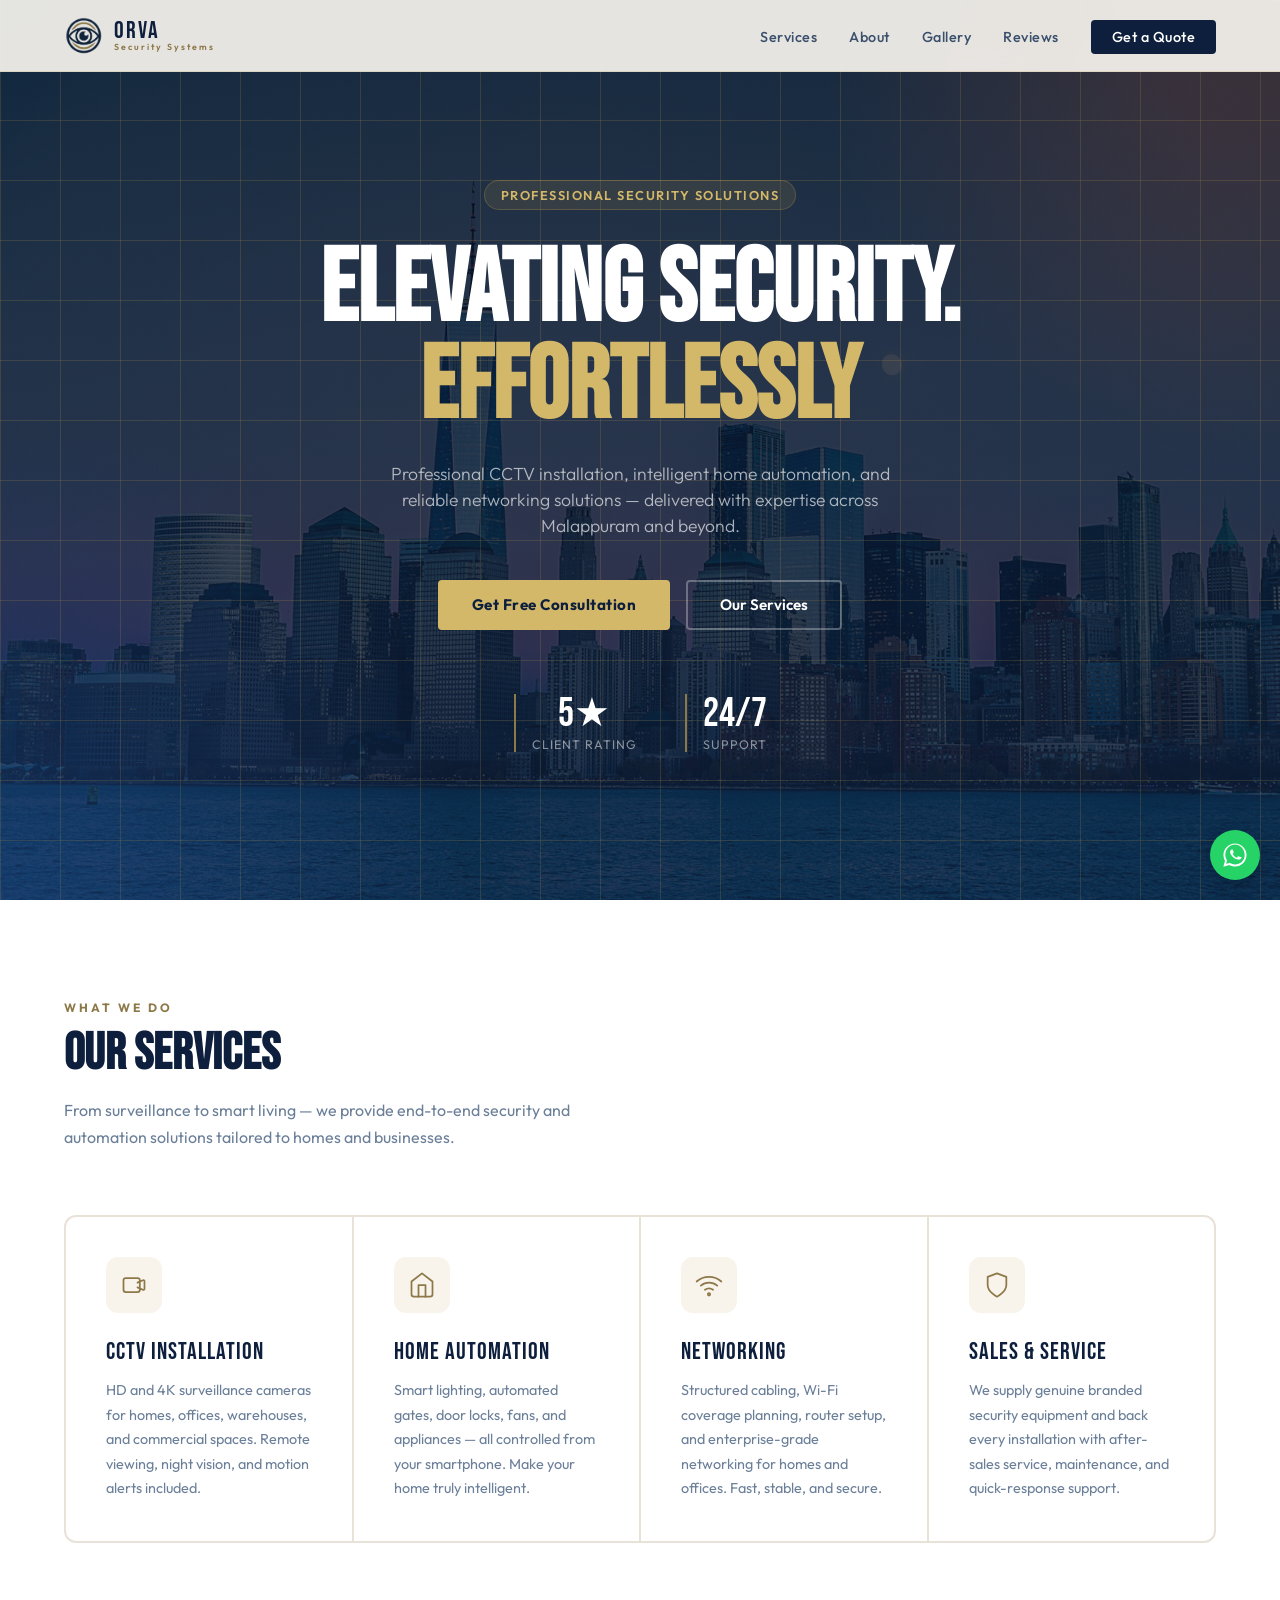
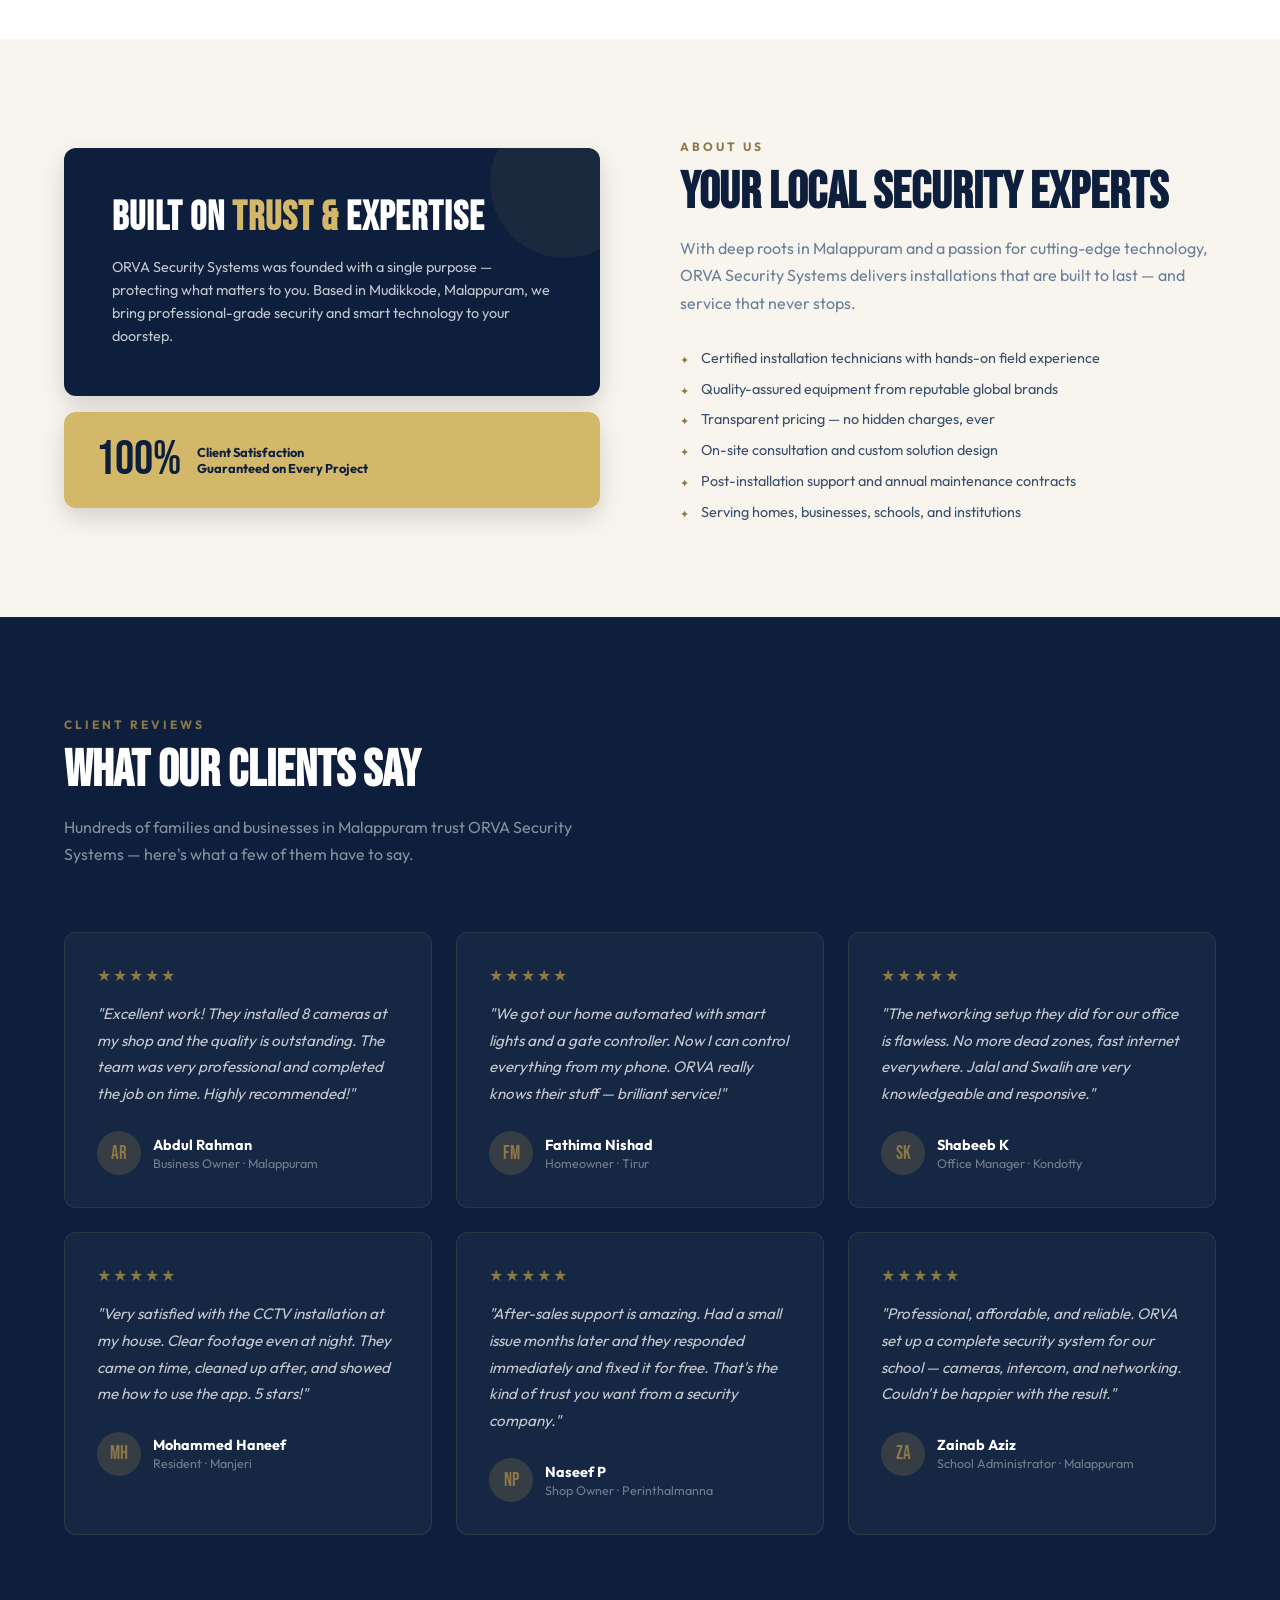
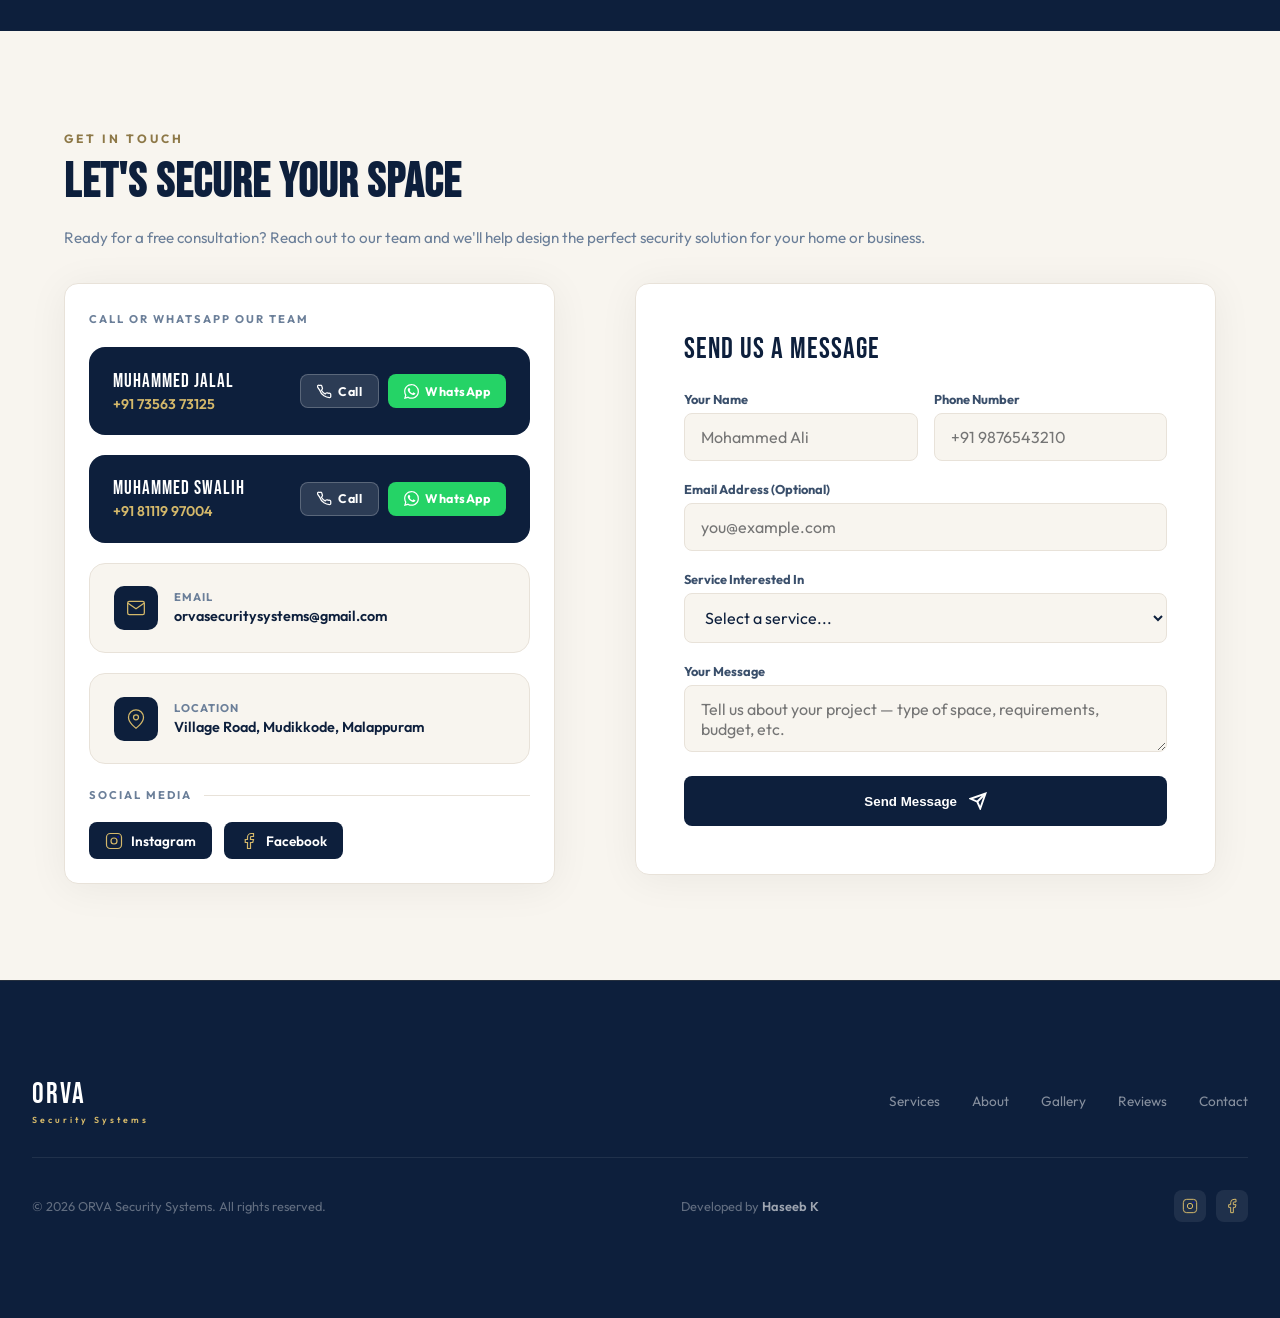
<file: index.html>
<!DOCTYPE html>
<html lang="en">
<head>
  <meta charset="UTF-8" />
  <meta name="viewport" content="width=device-width, initial-scale=1.0" />
  <title>ORVA Security Systems</title>
  <link rel="preconnect" href="https://fonts.googleapis.com" />
  <link rel="preconnect" href="https://fonts.gstatic.com" crossorigin />
  <link href="https://fonts.googleapis.com/css2?family=Bebas+Neue&family=Outfit:wght@300;400;500;600;700&display=swap" rel="stylesheet" />
  
  <meta name="author" content="Haseeb K">
  <link rel="icon" type="image/svg+xml" href="favicon.ico" />
  <link rel="stylesheet" href="style.css"/>
</head>
<body>
  <!-- ----- WHATSAPP FLOATING ICON ----- -->
  <a href="https://wa.me/918111997004" 
     class="whatsapp-float reveal reveal-right" 
     target="_blank">
  
    <!-- Text -->
    <span class="whatsapp-text">Chat on WhatsApp</span>
  
    <!-- Icon -->
    <span class="whatsapp-icon">
      <!-- WhatsApp SVG -->
      <svg viewBox="0 0 32 32" width="24" height="24">
        <path fill="white"
          d="M16 .5C7.5.5.6 7.4.6 15.9c0 2.8.7 5.5 2.1 7.9L.5 31.5l7.9-2.1c2.3 1.3 4.9 2 7.6 2 8.5 0 15.4-6.9 15.4-15.4S24.5.5 16 .5zm0 28.2c-2.4 0-4.7-.7-6.7-1.9l-.5-.3-4.7 1.3 1.3-4.6-.3-.5c-1.3-2.1-2-4.5-2-6.9C3.1 8.3 9.3 2.1 16 2.1S28.9 8.3 28.9 16 22.7 28.7 16 28.7zm7.4-9.9c-.4-.2-2.3-1.1-2.6-1.2-.3-.1-.6-.2-.8.2-.2.4-.9 1.2-1.1 1.5-.2.3-.4.3-.8.1-.4-.2-1.6-.6-3-1.9-1.1-1-1.9-2.3-2.1-2.7-.2-.4 0-.6.2-.8.2-.2.4-.4.6-.6.2-.2.3-.4.4-.6.1-.2.1-.5 0-.7-.1-.2-.8-2-1.1-2.7-.3-.7-.6-.6-.8-.6h-.7c-.2 0-.6.1-.9.5-.3.4-1.2 1.2-1.2 3 0 1.8 1.3 3.5 1.5 3.7.2.2 2.6 4 6.3 5.4.9.3 1.6.5 2.2.6.9.1 1.7.1 2.3.1.7-.1 2.3-.9 2.6-1.7.3-.8.3-1.5.2-1.7-.1-.2-.4-.3-.8-.5z"/>
      </svg>
    </span>
  
  </a>


  <!-- NAV -->
  <nav>
    <a href="#" class="nav-logo">
      <!-- ORVA Eye SVG -->
      <img src="logo.png" alt="Logo" />
      <div class="nav-brand">ORVA<span>Security Systems</span></div>
    </a>
    <ul class="nav-links">
      <li><a href="#services">Services</a></li>
      <li><a href="#about">About</a></li>
      <li><a href="#gallery">Gallery</a></li>
      <li><a href="#testimonials">Reviews</a></li>
      <li><a href="#contact" class="nav-cta">Get a Quote</a></li>
    </ul>
    <div class="hamburger" onclick="toggleMenu(this)">
      <span></span><span></span><span></span>
    </div>
  </nav>

  <!-- HERO -->
  <section class="hero">
    <div class="hero-grid-bg"></div>
    <div class="hero-content">
      <div class="hero-badge">Professional Security Solutions</div>
      <h1 class="hero-title">
        Elevating Security.<br><em>Effortlessly</em>
      </h1>
      <p class="hero-sub">
        Professional CCTV installation, intelligent home automation, and reliable networking solutions — delivered with expertise across Malappuram and beyond.
      </p>
      <div class="hero-btns">
        <a href="#contact" class="btn-primary">Get Free Consultation</a>
        <a href="#services" class="btn-outline">Our Services</a>
      </div>
      <div class="hero-stats">
        <div class="stat">
          <div class="stat-num">5★</div>
          <div class="stat-label">Client Rating</div>
        </div>
        <div class="stat">
          <div class="stat-num">24/7</div>
          <div class="stat-label">Support</div>
        </div>
      </div>
    </div>
  </section>

  <!-- SERVICES -->
  <section id="services">
    <div class="section-header">
      <div class="section-tag">What We Do</div>
      <h2 class="section-title">Our Services</h2>
      <p class="section-desc">From surveillance to smart living — we provide end-to-end security and automation solutions tailored to homes and businesses.</p>
    </div>
    <div class="services-grid">
      <div class="service-card reveal reveal-up">
        <div class="service-icon">
          <svg viewBox="0 0 24 24"><path d="M15 10l4.553-2.069A1 1 0 0121 8.845v6.31a1 1 0 01-1.447.894L15 14M3 8a2 2 0 012-2h10a2 2 0 012 2v8a2 2 0 01-2 2H5a2 2 0 01-2-2V8z"/></svg>
        </div>
        <div class="service-title">CCTV Installation</div>
        <p class="service-text">HD and 4K surveillance cameras for homes, offices, warehouses, and commercial spaces. Remote viewing, night vision, and motion alerts included.</p>
      </div>
      <div class="service-card reveal reveal-up">
        <div class="service-icon">
          <svg viewBox="0 0 24 24"><path d="M3 9l9-7 9 7v11a2 2 0 01-2 2H5a2 2 0 01-2-2z"/><polyline points="9 22 9 12 15 12 15 22"/></svg>
        </div>
        <div class="service-title">Home Automation</div>
        <p class="service-text">Smart lighting, automated gates, door locks, fans, and appliances — all controlled from your smartphone. Make your home truly intelligent.</p>
      </div>
      <div class="service-card reveal reveal-up">
        <div class="service-icon">
          <svg viewBox="0 0 24 24"><path d="M5 12.55a11 11 0 0114.08 0"/><path d="M1.42 9a16 16 0 0121.16 0"/><path d="M8.53 16.11a6 6 0 016.95 0"/><circle cx="12" cy="20" r="1"/></svg>
        </div>
        <div class="service-title">Networking</div>
        <p class="service-text">Structured cabling, Wi-Fi coverage planning, router setup, and enterprise-grade networking for homes and offices. Fast, stable, and secure.</p>
      </div>
      <div class="service-card reveal reveal-up">
        <div class="service-icon">
          <svg viewBox="0 0 24 24"><path d="M12 22s8-4 8-10V5l-8-3-8 3v7c0 6 8 10 8 10z"/></svg>
        </div>
        <div class="service-title">Sales & Service</div>
        <p class="service-text">We supply genuine branded security equipment and back every installation with after-sales service, maintenance, and quick-response support.</p>
      </div>
    </div>
  </section>

  <!-- ABOUT -->
  <section id="about">
    <div class="about-layout">
      <div class="about-visual">
        <div class="about-card-main reveal reveal-left">
          <h3>Built on <span>Trust &</span> Expertise</h3>
          <p>ORVA Security Systems was founded with a single purpose — protecting what matters to you. Based in Mudikkode, Malappuram, we bring professional-grade security and smart technology to your doorstep.</p>
        </div>
        <div class="about-card-accent reveal reveal-left">
          <div class="acc-num">100%</div>
          <div class="acc-label">Client Satisfaction<br>Guaranteed on Every Project</div>
        </div>
      </div>
      <div class="about-text">
        <div class="section-tag">About Us</div>
        <h2 class="section-title">Your Local Security Experts</h2>
        <p class="section-desc">With deep roots in Malappuram and a passion for cutting-edge technology, ORVA Security Systems delivers installations that are built to last — and service that never stops.</p>
        <ul class="feature-list" style="margin-top: 2rem;">
          <li>Certified installation technicians with hands-on field experience</li>
          <li>Quality-assured equipment from reputable global brands</li>
          <li>Transparent pricing — no hidden charges, ever</li>
          <li>On-site consultation and custom solution design</li>
          <li>Post-installation support and annual maintenance contracts</li>
          <li>Serving homes, businesses, schools, and institutions</li>
        </ul>
      </div>
    </div>
  </section>

  <!-- GALLERY -->
  <!--
  <section id="gallery">
    <div class="section-header">
      <div class="section-tag">Our Work</div>
      <h2 class="section-title">Project Gallery</h2>
      <p class="section-desc">A glimpse of our installations — from compact home setups to large-scale commercial deployments across Malappuram.</p>
    </div>

    <div class="gallery-filter reveal reveal-up">
      <button class="filter-btn active">All Projects</button>
      <button class="filter-btn">CCTV</button>
      <button class="filter-btn">Automation</button>
      <button class="filter-btn">Networking</button>
    </div>

    <div class="gallery-grid">

      <div class="gallery-item reveal reveal-up">
        <div class="gallery-placeholder gp-cctv">
          <svg viewBox="0 0 24 24"><path d="M15 10l4.553-2.069A1 1 0 0121 8.845v6.31a1 1 0 01-1.447.894L15 14M3 8a2 2 0 012-2h10a2 2 0 012 2v8a2 2 0 01-2 2H5a2 2 0 01-2-2V8z"/></svg>
          <span style="font-size:0.8rem;color:var(--text-light);font-weight:600">Commercial CCTV Setup</span>
        </div>
        <div class="gallery-tag">CCTV</div>
        <div class="gallery-label">Commercial Surveillance — 16-Camera Setup</div>
      </div>

      <div class="gallery-item reveal reveal-up">
        <div class="gallery-placeholder gp-auto">
          <svg viewBox="0 0 24 24"><path d="M3 9l9-7 9 7v11a2 2 0 01-2 2H5a2 2 0 01-2-2z"/><polyline points="9 22 9 12 15 12 15 22"/></svg>
          <span style="font-size:0.8rem;color:var(--text-light);font-weight:600">Smart Home</span>
        </div>
        <div class="gallery-tag">Automation</div>
        <div class="gallery-label">Smart Home Lighting & Gate Control</div>
      </div>

      <div class="gallery-item reveal reveal-up">
        <div class="gallery-placeholder gp-network">
          <svg viewBox="0 0 24 24"><path d="M5 12.55a11 11 0 0114.08 0"/><path d="M1.42 9a16 16 0 0121.16 0"/><path d="M8.53 16.11a6 6 0 016.95 0"/><circle cx="12" cy="20" r="1"/></svg>
          <span style="font-size:0.8rem;color:var(--text-light);font-weight:600">Office Networking</span>
        </div>
        <div class="gallery-tag">Networking</div>
        <div class="gallery-label">Structured LAN Cabling — Office Building</div>
      </div>

      <div class="gallery-item reveal reveal-up">
        <div class="gallery-placeholder gp-cctv">
          <svg viewBox="0 0 24 24"><path d="M15 10l4.553-2.069A1 1 0 0121 8.845v6.31a1 1 0 01-1.447.894L15 14M3 8a2 2 0 012-2h10a2 2 0 012 2v8a2 2 0 01-2 2H5a2 2 0 01-2-2V8z"/></svg>
          <span style="font-size:0.8rem;color:var(--text-light);font-weight:600">Residential CCTV</span>
        </div>
        <div class="gallery-tag">CCTV</div>
        <div class="gallery-label">Residential 4-Camera HD Installation</div>
      </div>

      <div class="gallery-item reveal reveal-up">
        <div class="gallery-placeholder gp-auto">
          <svg viewBox="0 0 24 24"><path d="M12 22s8-4 8-10V5l-8-3-8 3v7c0 6 8 10 8 10z"/></svg>
          <span style="font-size:0.8rem;color:var(--text-light);font-weight:600">Access Control</span>
        </div>
        <div class="gallery-tag">Automation</div>
        <div class="gallery-label">Biometric Access Control System</div>
      </div>

    </div>
    
    
    <p class="gallery-note reveal reveal-up">📸 More project photos coming soon — follow us for updates.</p>
    
  </section>
  -->

  <!-- TESTIMONIALS -->
  <section id="testimonials">
    <div class="section-header">
      <div class="section-tag">Client Reviews</div>
      <h2 class="section-title">What Our Clients Say</h2>
      <p class="section-desc">Hundreds of families and businesses in Malappuram trust ORVA Security Systems — here's what a few of them have to say.</p>
    </div>

    <div class="testimonials-grid">
      <div class="testimonial-card reveal reveal-up">
        <div class="stars">★★★★★</div>
        <p class="testimonial-text">"Excellent work! They installed 8 cameras at my shop and the quality is outstanding. The team was very professional and completed the job on time. Highly recommended!"</p>
        <div class="testimonial-author">
          <div class="author-avatar">AR</div>
          <div>
            <div class="author-name">Abdul Rahman</div>
            <div class="author-loc">Business Owner · Malappuram</div>
          </div>
        </div>
      </div>

      <div class="testimonial-card reveal reveal-up">
        <div class="stars">★★★★★</div>
        <p class="testimonial-text">"We got our home automated with smart lights and a gate controller. Now I can control everything from my phone. ORVA really knows their stuff — brilliant service!"</p>
        <div class="testimonial-author">
          <div class="author-avatar">FM</div>
          <div>
            <div class="author-name">Fathima Nishad</div>
            <div class="author-loc">Homeowner · Tirur</div>
          </div>
        </div>
      </div>

      <div class="testimonial-card reveal reveal-up">
        <div class="stars">★★★★★</div>
        <p class="testimonial-text">"The networking setup they did for our office is flawless. No more dead zones, fast internet everywhere. Jalal and Swalih are very knowledgeable and responsive."</p>
        <div class="testimonial-author">
          <div class="author-avatar">SK</div>
          <div>
            <div class="author-name">Shabeeb K</div>
            <div class="author-loc">Office Manager · Kondotty</div>
          </div>
        </div>
      </div>

      <div class="testimonial-card reveal reveal-up">
        <div class="stars">★★★★★</div>
        <p class="testimonial-text">"Very satisfied with the CCTV installation at my house. Clear footage even at night. They came on time, cleaned up after, and showed me how to use the app. 5 stars!"</p>
        <div class="testimonial-author">
          <div class="author-avatar">MH</div>
          <div>
            <div class="author-name">Mohammed Haneef</div>
            <div class="author-loc">Resident · Manjeri</div>
          </div>
        </div>
      </div>

      <div class="testimonial-card reveal reveal-up">
        <div class="stars">★★★★★</div>
        <p class="testimonial-text">"After-sales support is amazing. Had a small issue months later and they responded immediately and fixed it for free. That's the kind of trust you want from a security company."</p>
        <div class="testimonial-author">
          <div class="author-avatar">NP</div>
          <div>
            <div class="author-name">Naseef P</div>
            <div class="author-loc">Shop Owner · Perinthalmanna</div>
          </div>
        </div>
      </div>

      <div class="testimonial-card reveal reveal-up">
        <div class="stars">★★★★★</div>
        <p class="testimonial-text">"Professional, affordable, and reliable. ORVA set up a complete security system for our school — cameras, intercom, and networking. Couldn't be happier with the result."</p>
        <div class="testimonial-author">
          <div class="author-avatar">ZA</div>
          <div>
            <div class="author-name">Zainab Aziz</div>
            <div class="author-loc">School Administrator · Malappuram</div>
          </div>
        </div>
      </div>
    </div>
  </section>

  <!-- CONTACT -->
  <section id="contact">
    
    <div class="contact-info">
      <div class="section-tag">Get In Touch</div>
      <h2 class="section-title">Let's Secure Your Space</h2>
      <p>Ready for a free consultation? Reach out to our team and we'll help design the perfect security solution for your home or business.</p>
    </div>
    
    <div class="contact-layout">
      <div class="contact-left">
        <div class="contact-left-card">
      
          <div class="team-label">Call or WhatsApp Our Team</div>
      
          <div class="team-card reveal reveal-left">
            <div class="team-info">
              <div class="team-name">Muhammed Jalal</div>
              <div class="team-phone">+91 73563 73125</div>
            </div>
            <div class="team-actions">
              <a href="tel:+917356373125" class="btn-action btn-call" aria-label="Call Jalal">
                <svg viewBox="0 0 24 24"><path d="M22 16.92v3a2 2 0 01-2.18 2 19.79 19.79 0 01-8.63-3.07A19.5 19.5 0 013.93 9.18 19.79 19.79 0 01.87 4.55 2 2 0 012.87 2h3a2 2 0 012 1.72c.127.96.361 1.903.7 2.81a2 2 0 01-.45 2.11L7.09 9.91a16 16 0 006 6l1.27-1.27a2 2 0 012.11-.45c.907.339 1.85.573 2.81.7A2 2 0 0122 16.92z"/></svg>
                Call
              </a>
              <a href="https://wa.me/917356373125" target="_blank" rel="noopener" class="btn-action btn-wa" aria-label="WhatsApp Jalal">
                <svg viewBox="0 0 24 24" xmlns="http://www.w3.org/2000/svg"><path d="M17.472 14.382c-.297-.149-1.758-.867-2.03-.967-.273-.099-.471-.148-.67.15-.197.297-.767.966-.94 1.164-.173.199-.347.223-.644.075-.297-.15-1.255-.463-2.39-1.475-.883-.788-1.48-1.761-1.653-2.059-.173-.297-.018-.458.13-.606.134-.133.298-.347.446-.52.149-.174.198-.298.298-.497.099-.198.05-.371-.025-.52-.075-.149-.669-1.612-.916-2.207-.242-.579-.487-.5-.669-.51-.173-.008-.371-.01-.57-.01-.198 0-.52.074-.792.372-.272.297-1.04 1.016-1.04 2.479 0 1.462 1.065 2.875 1.213 3.074.149.198 2.096 3.2 5.077 4.487.709.306 1.262.489 1.694.625.712.227 1.36.195 1.871.118.571-.085 1.758-.719 2.006-1.413.248-.694.248-1.289.173-1.413-.074-.124-.272-.198-.57-.347m-5.421 7.403h-.004a9.87 9.87 0 01-5.031-1.378l-.361-.214-3.741.982.998-3.648-.235-.374a9.86 9.86 0 01-1.51-5.26c.001-5.45 4.436-9.884 9.888-9.884 2.64 0 5.122 1.03 6.988 2.898a9.825 9.825 0 012.893 6.994c-.003 5.45-4.437 9.884-9.885 9.884m8.413-18.297A11.815 11.815 0 0012.05 0C5.495 0 .16 5.335.157 11.892c0 2.096.547 4.142 1.588 5.945L.057 24l6.305-1.654a11.882 11.882 0 005.683 1.448h.005c6.554 0 11.89-5.335 11.893-11.893a11.821 11.821 0 00-3.48-8.413z"/></svg>
                WhatsApp
              </a>
            </div>
          </div>
      
          <div class="team-card reveal reveal-left hover-lift">
            <div class="team-info">
              <div class="team-name">Muhammed Swalih</div>
              <div class="team-phone">+91 81119 97004</div>
            </div>
            <div class="team-actions">
              <a href="tel:+918111997004" class="btn-action btn-call" aria-label="Call Swalih">
                <svg viewBox="0 0 24 24"><path d="M22 16.92v3a2 2 0 01-2.18 2 19.79 19.79 0 01-8.63-3.07A19.5 19.5 0 013.93 9.18 19.79 19.79 0 01.87 4.55 2 2 0 012.87 2h3a2 2 0 012 1.72c.127.96.361 1.903.7 2.81a2 2 0 01-.45 2.11L7.09 9.91a16 16 0 006 6l1.27-1.27a2 2 0 012.11-.45c.907.339 1.85.573 2.81.7A2 2 0 0122 16.92z"/></svg>
                Call
              </a>
              <a href="https://wa.me/918111997004" target="_blank" rel="noopener" class="btn-action btn-wa" aria-label="WhatsApp Swalih">
                <svg viewBox="0 0 24 24" xmlns="http://www.w3.org/2000/svg"><path d="M17.472 14.382c-.297-.149-1.758-.867-2.03-.967-.273-.099-.471-.148-.67.15-.197.297-.767.966-.94 1.164-.173.199-.347.223-.644.075-.297-.15-1.255-.463-2.39-1.475-.883-.788-1.48-1.761-1.653-2.059-.173-.297-.018-.458.13-.606.134-.133.298-.347.446-.52.149-.174.198-.298.298-.497.099-.198.05-.371-.025-.52-.075-.149-.669-1.612-.916-2.207-.242-.579-.487-.5-.669-.51-.173-.008-.371-.01-.57-.01-.198 0-.52.074-.792.372-.272.297-1.04 1.016-1.04 2.479 0 1.462 1.065 2.875 1.213 3.074.149.198 2.096 3.2 5.077 4.487.709.306 1.262.489 1.694.625.712.227 1.36.195 1.871.118.571-.085 1.758-.719 2.006-1.413.248-.694.248-1.289.173-1.413-.074-.124-.272-.198-.57-.347m-5.421 7.403h-.004a9.87 9.87 0 01-5.031-1.378l-.361-.214-3.741.982.998-3.648-.235-.374a9.86 9.86 0 01-1.51-5.26c.001-5.45 4.436-9.884 9.888-9.884 2.64 0 5.122 1.03 6.988 2.898a9.825 9.825 0 012.893 6.994c-.003 5.45-4.437 9.884-9.885 9.884m8.413-18.297A11.815 11.815 0 0012.05 0C5.495 0 .16 5.335.157 11.892c0 2.096.547 4.142 1.588 5.945L.057 24l6.305-1.654a11.882 11.882 0 005.683 1.448h.005c6.554 0 11.89-5.335 11.893-11.893a11.821 11.821 0 00-3.48-8.413z"/></svg>
                WhatsApp
              </a>
            </div>
          </div>
      
          <div class="contact-card reveal reveal-left">
            <div class="contact-icon">
              <svg viewBox="0 0 24 24"><path d="M4 4h16c1.1 0 2 .9 2 2v12c0 1.1-.9 2-2 2H4c-1.1 0-2-.9-2-2V6c0-1.1.9-2 2-2z"/><polyline points="22,6 12,13 2,6"/></svg>
            </div>
            <div>
              <div class="contact-detail-label">Email</div>
              <div class="contact-detail-val"><a href="mailto:orvasecuritysystems@gmail.com">orvasecuritysystems@gmail.com</a></div>
            </div>
          </div>
      
          <div class="contact-card reveal reveal-left">
            <div class="contact-icon">
              <svg viewBox="0 0 24 24"><path d="M21 10c0 7-9 13-9 13s-9-6-9-13a9 9 0 0118 0z"/><circle cx="12" cy="10" r="3"/></svg>
            </div>
            <div>
              <div class="contact-detail-label">Location</div>
              <div class="contact-detail-val">Village Road, Mudikkode, Malappuram</div>
            </div>
          </div>
      
          <!-- Social Media -->
          <div class="social-divider">
            <span>Social Media</span>
          </div>
          <div class="social-icons reveal reveal-left">
            <a href="https://instagram.com/orvasecuritysystems" target="_blank" rel="noopener" aria-label="Instagram" class="social-icon-btn">
              <svg viewBox="0 0 24 24"><rect x="2" y="2" width="20" height="20" rx="5"/><circle cx="12" cy="12" r="4"/><circle cx="17.5" cy="6.5" r="1" fill="currentColor" stroke="none"/></svg>
              <span>Instagram</span>
            </a>
            <a href="https://facebook.com/orvasecuritysystems" target="_blank" rel="noopener" aria-label="Facebook" class="social-icon-btn">
              <svg viewBox="0 0 24 24"><path d="M18 2h-3a5 5 0 00-5 5v3H7v4h3v8h4v-8h3l1-4h-4V7a1 1 0 011-1h3z"/></svg>
              <span>Facebook</span>
            </a>
          </div>
      
        </div>
      </div>

      <div class="contact-form reveal reveal-up">
        <div class="form-title">Send Us a Message</div>
        <form id="contactForm" action="https://formspree.io/f/mqenkqpg" method="POST">
          <div class="form-row">
            <div class="form-group">
              <label>Your Name</label>
              <input type="text" name="name" placeholder="Mohammed Ali" required />
            </div>
            <div class="form-group">
              <label>Phone Number</label>
              <input type="tel" name="phone" placeholder="+91 9876543210" required />
            </div>
          </div>
          <div class="form-group">
            <label>Email Address (Optional)</label>
            <input type="email" name="email" placeholder="you@example.com" />
          </div>
          <div class="form-group">
            <label>Service Interested In</label>
            <select name="service">
              <option value="">Select a service...</option>
              <option value="CCTV Installation">CCTV Installation</option>
              <option value="Home Automation">Home Automation</option>
              <option value="Networking">Networking</option>
              <option value="Sales & Service">Sales & Service</option>
              <option value="Multiple / Package">Multiple Services</option>
            </select>
          </div>
          <div class="form-group">
            <label>Your Message</label>
            <textarea name="message" placeholder="Tell us about your project — type of space, requirements, budget, etc."></textarea>
          </div>
          <button type="submit" class="form-submit">
            Send Message
            <svg viewBox="0 0 24 24"><line x1="22" y1="2" x2="11" y2="13"/><polygon points="22 2 15 22 11 13 2 9 22 2"/></svg>
          </button>
        </form>
        <div class="form-success" id="formSuccess">
          <svg viewBox="0 0 24 24"><path d="M22 11.08V12a10 10 0 11-5.93-9.14"/><polyline points="22 4 12 14.01 9 11.01"/></svg>
          <h4>Message Sent!</h4>
          <p>Thanks for reaching out. We'll get back to you within 24 hours.</p>
        </div>
      </div>
    </div>
  </section>

  <!-- FOOTER -->
  <footer>
    <div class="container">
      <div class="footer-top">
        <div class="footer-logo">
          <div class="footer-brand">ORVA<span>Security Systems</span></div>
        </div>
  
        <div class="footer-links">
          <a href="#services">Services</a>
          <a href="#about">About</a>
          <a href="#gallery">Gallery</a>
          <a href="#testimonials">Reviews</a>
          <a href="#contact">Contact</a>
        </div>
      </div>
  
      <div class="footer-bottom">
        <div class="footer-copy">© 2026 ORVA Security Systems. All rights reserved.</div>
  
        <div class="footer-dev">
          Developed by <a href="https://haseeb-ops.github.io/HaseebPortfolio/" target="_blank">Haseeb K</a>
        </div>
  
    
        <div class="footer-social">
          <a href="https://www.instagram.com/orvasecuritysystems" target="_blank" rel="noopener" aria-label="Instagram">
            <svg viewBox="0 0 24 24"><rect x="2" y="2" width="20" height="20" rx="5"/><circle cx="12" cy="12" r="4"/><circle cx="17.5" cy="6.5" r="1" fill="currentColor" stroke="none"/></svg>
          </a>
          <a href="https://www.facebook.com/profile.php?id=61590916041344" target="_blank" rel="noopener" aria-label="Facebook">
            <svg viewBox="0 0 24 24"><path d="M18 2h-3a5 5 0 00-5 5v3H7v4h3v8h4v-8h3l1-4h-4V7a1 1 0 011-1h3z"/></svg>
          </a>
        </div>
        
      </div>
    </div>
  </footer>


  <script>
    // Scroll reveal
    const observer = new IntersectionObserver((entries) => {
      entries.forEach(entry => {
        if (entry.isIntersecting) {
          entry.target.classList.add('active');
        }
      });
    }, { threshold: 0.2 });
    
    document.querySelectorAll('.reveal').forEach(el => {
      observer.observe(el);
    });


    // Formspree AJAX submit
    const form = document.getElementById('contactForm');
    form.addEventListener('submit', async function(e) {
      e.preventDefault();
      const btn = form.querySelector('.form-submit');
      btn.textContent = 'Sending...';
      btn.disabled = true;
      try {
        const res = await fetch(form.action, {
          method: 'POST',
          body: new FormData(form),
          headers: { 'Accept': 'application/json' }
        });
        if (res.ok) {
          form.style.display = 'none';
          document.getElementById('formSuccess').style.display = 'block';
        } else {
          btn.textContent = 'Failed — Try Again';
          btn.disabled = false;
        }
      } catch {
        btn.textContent = 'Error — Try Again';
        btn.disabled = false;
      }
    });
    
  
  </script>
</body>
</html>
</file>
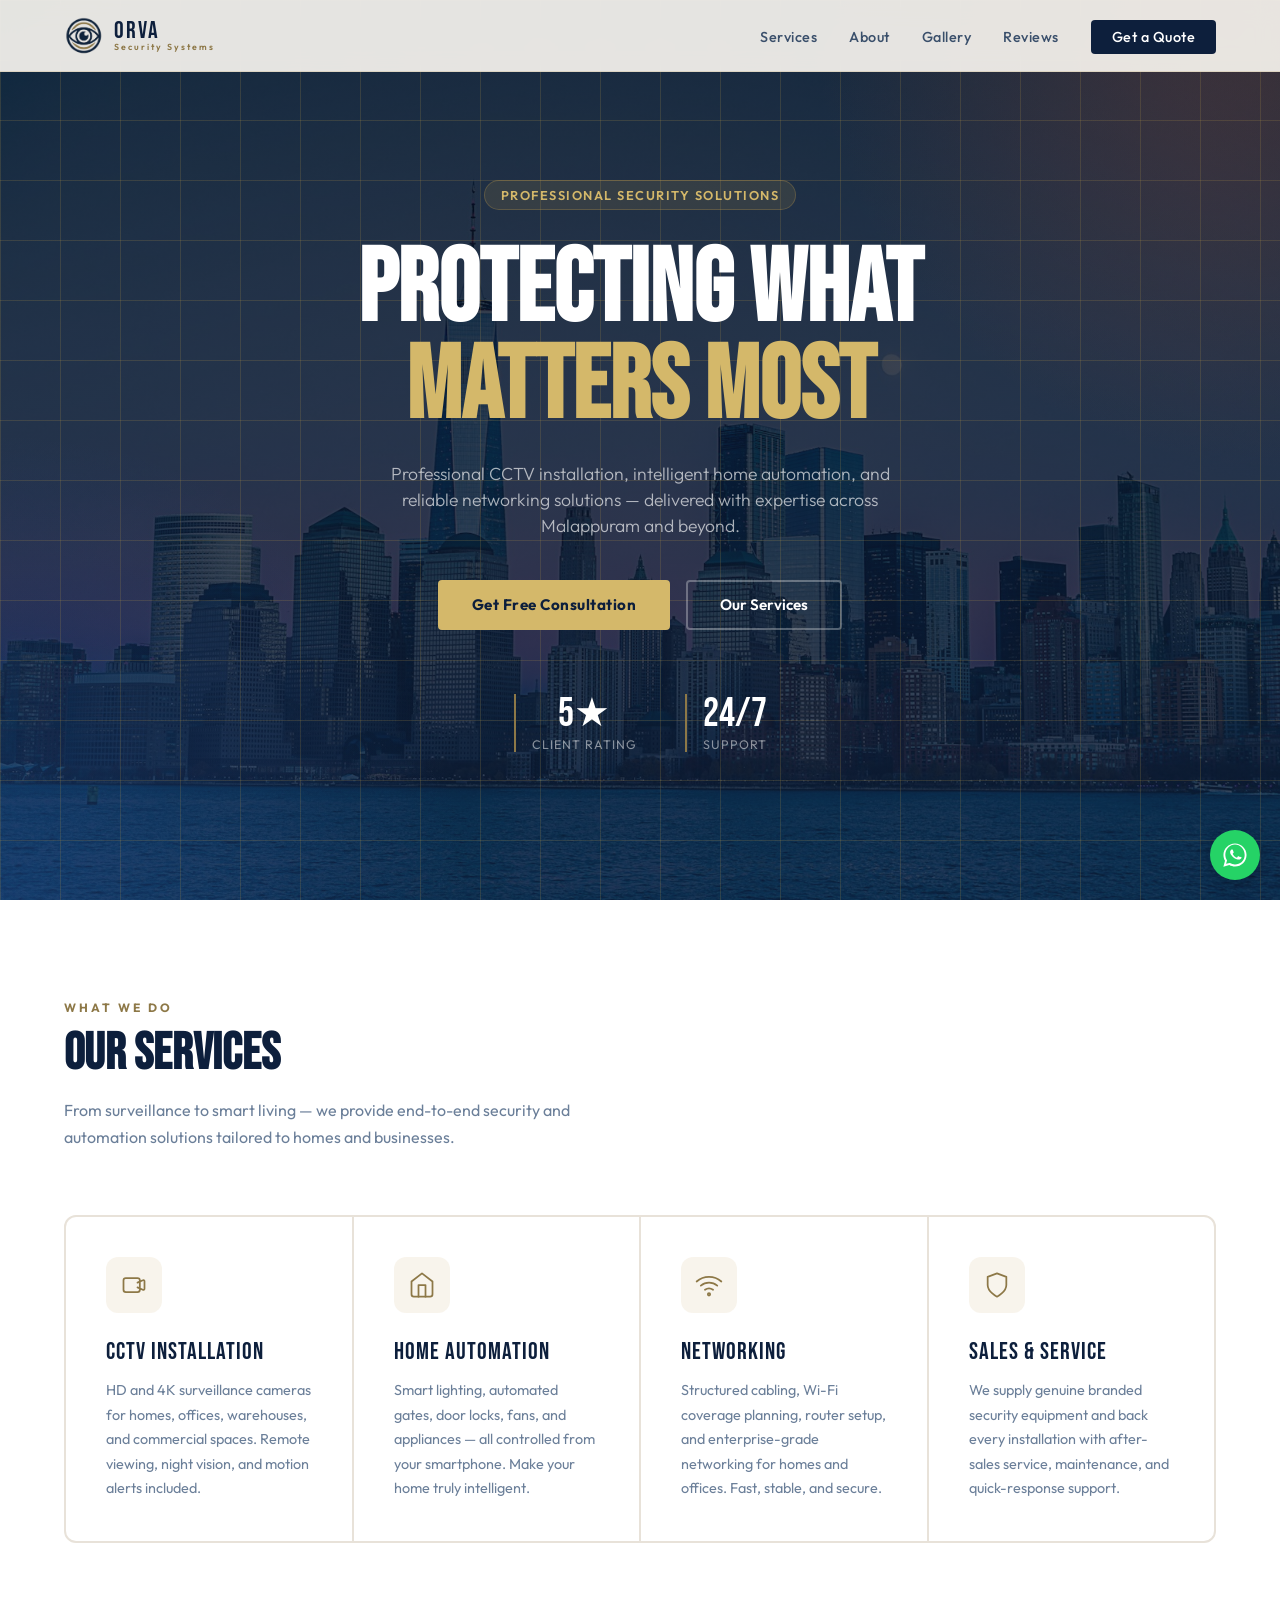
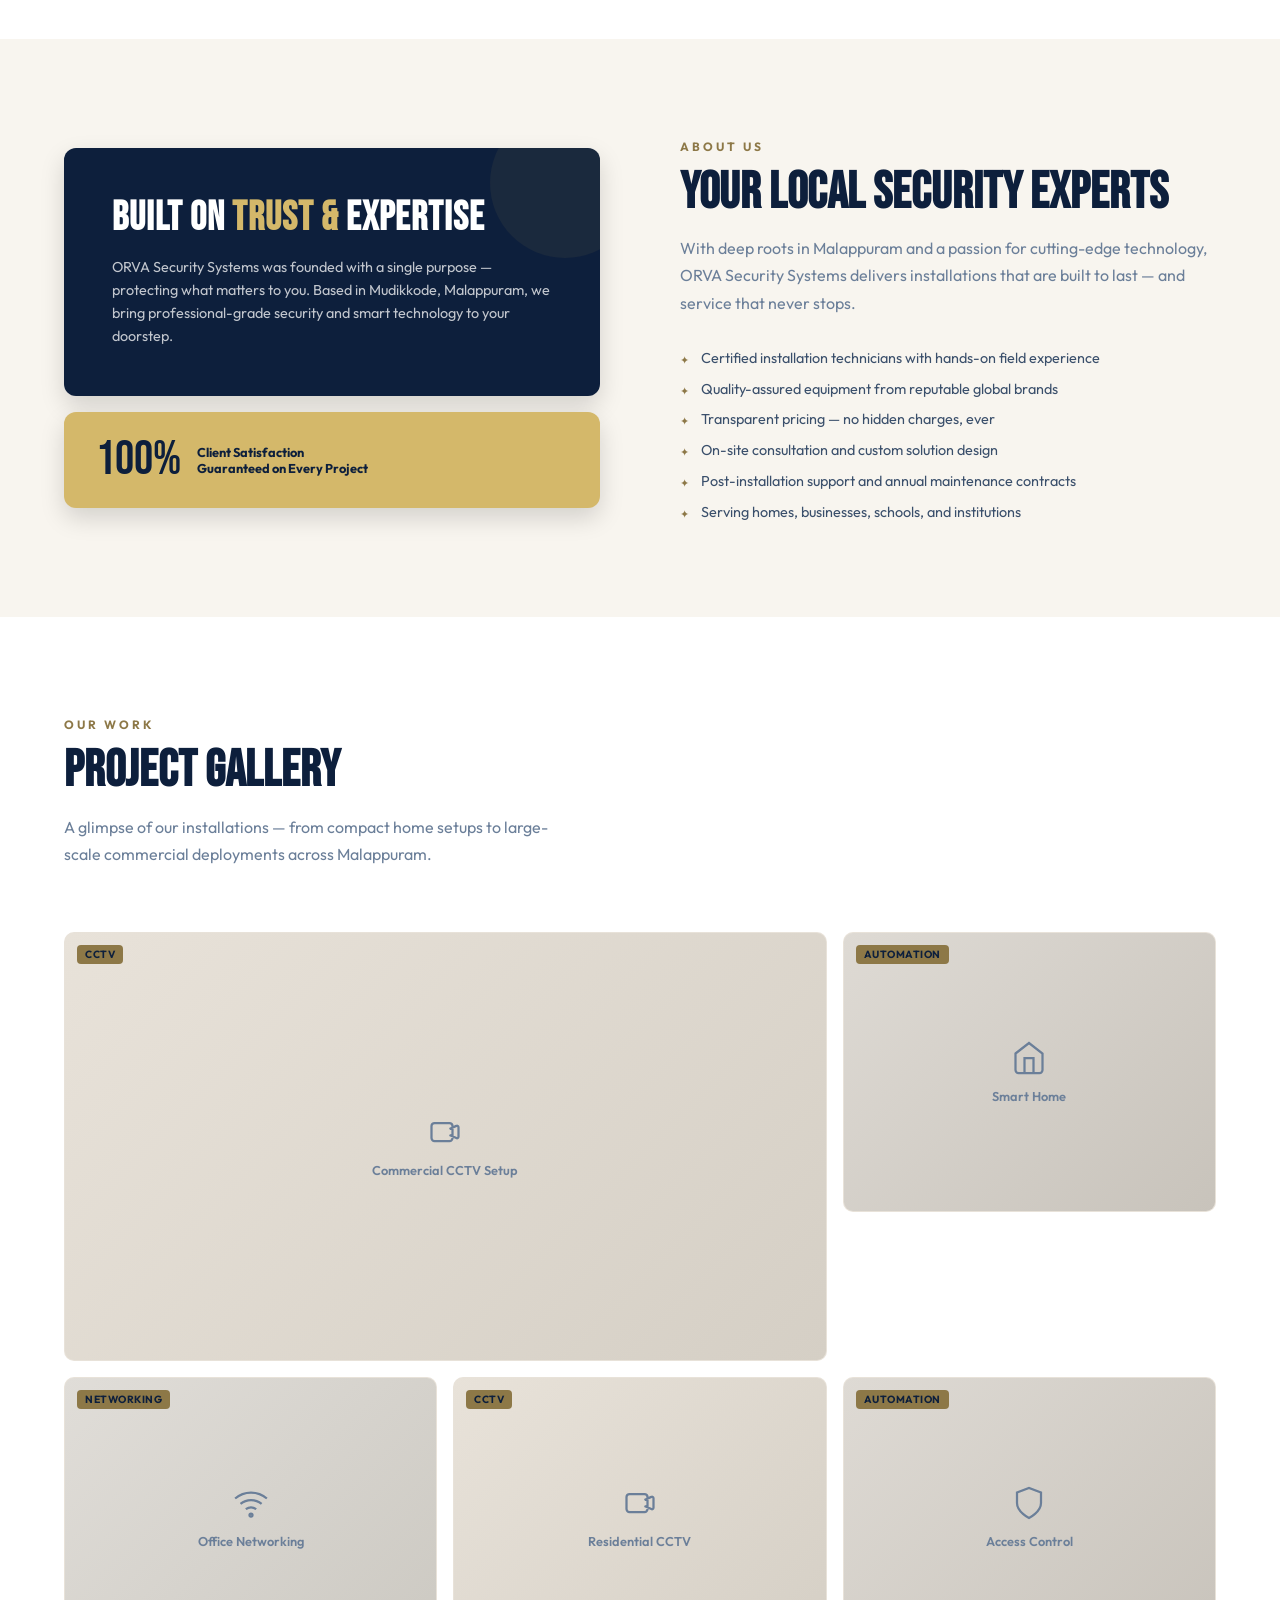
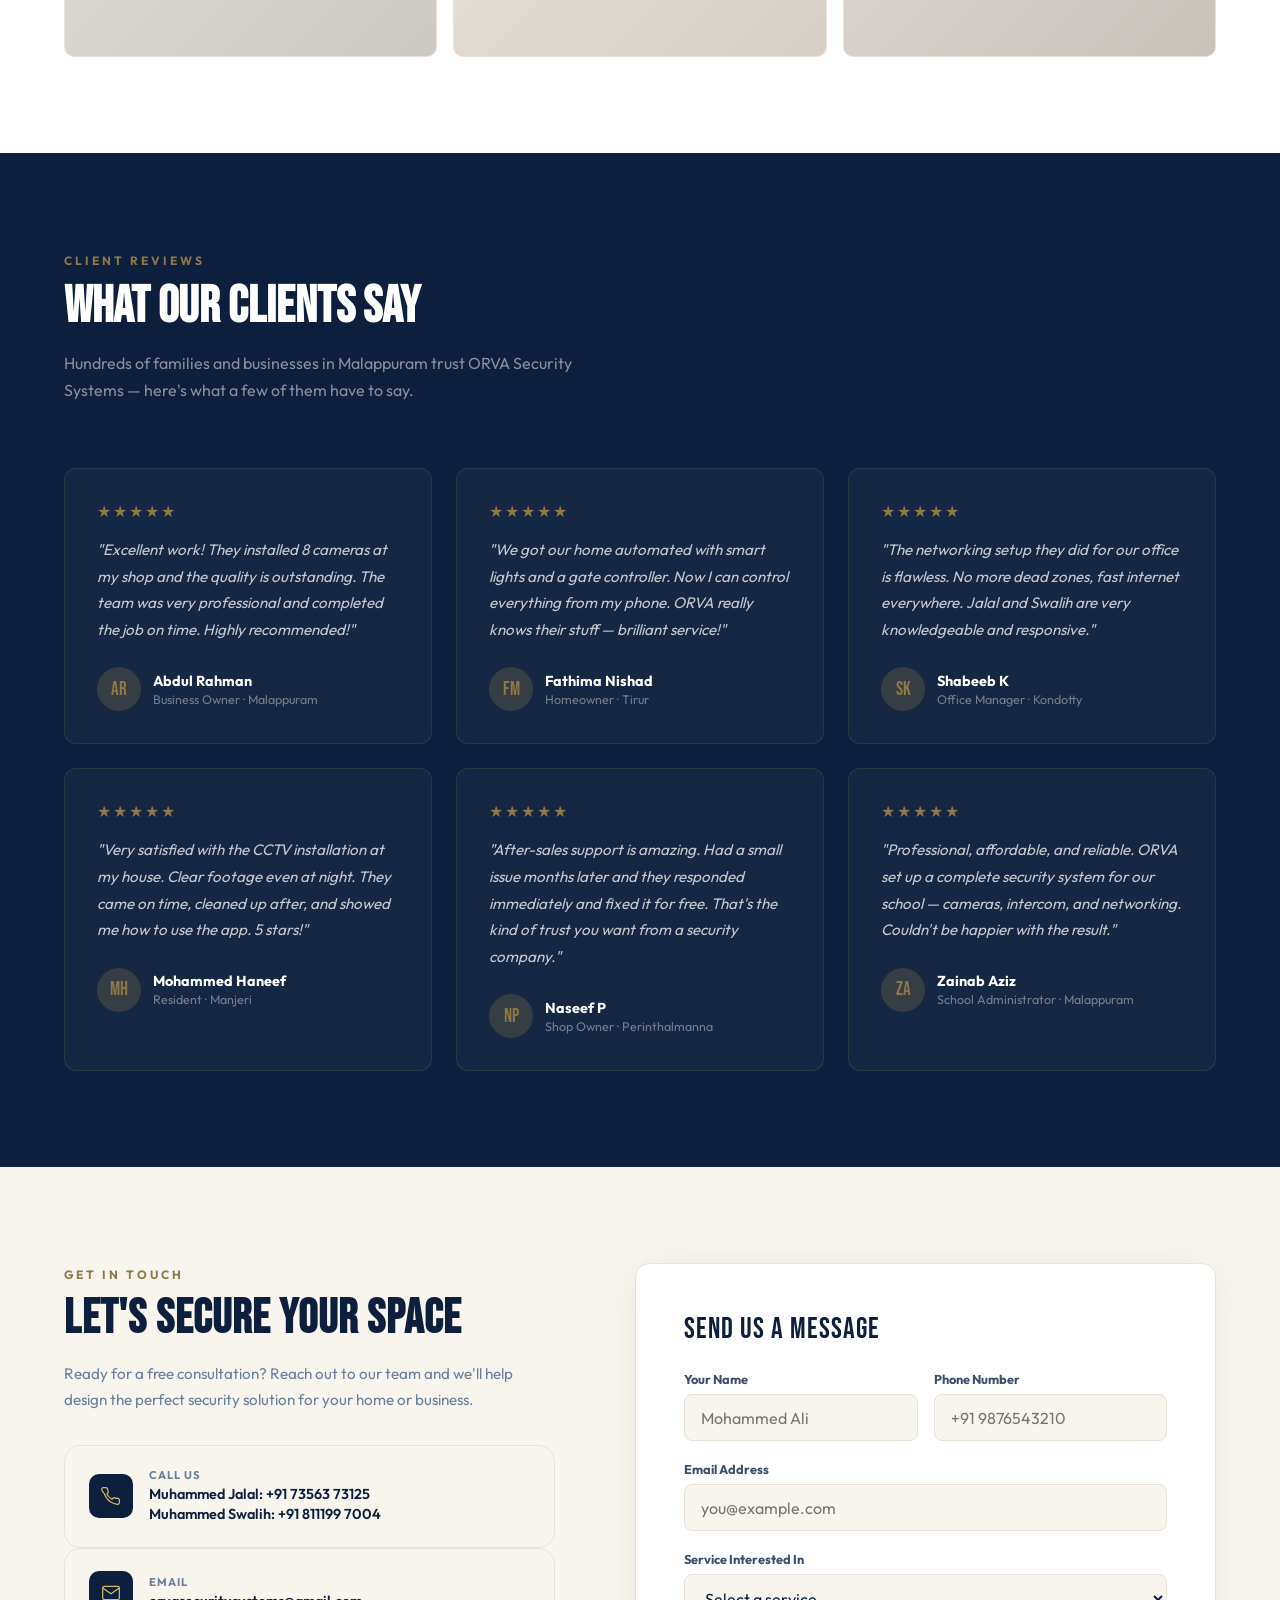
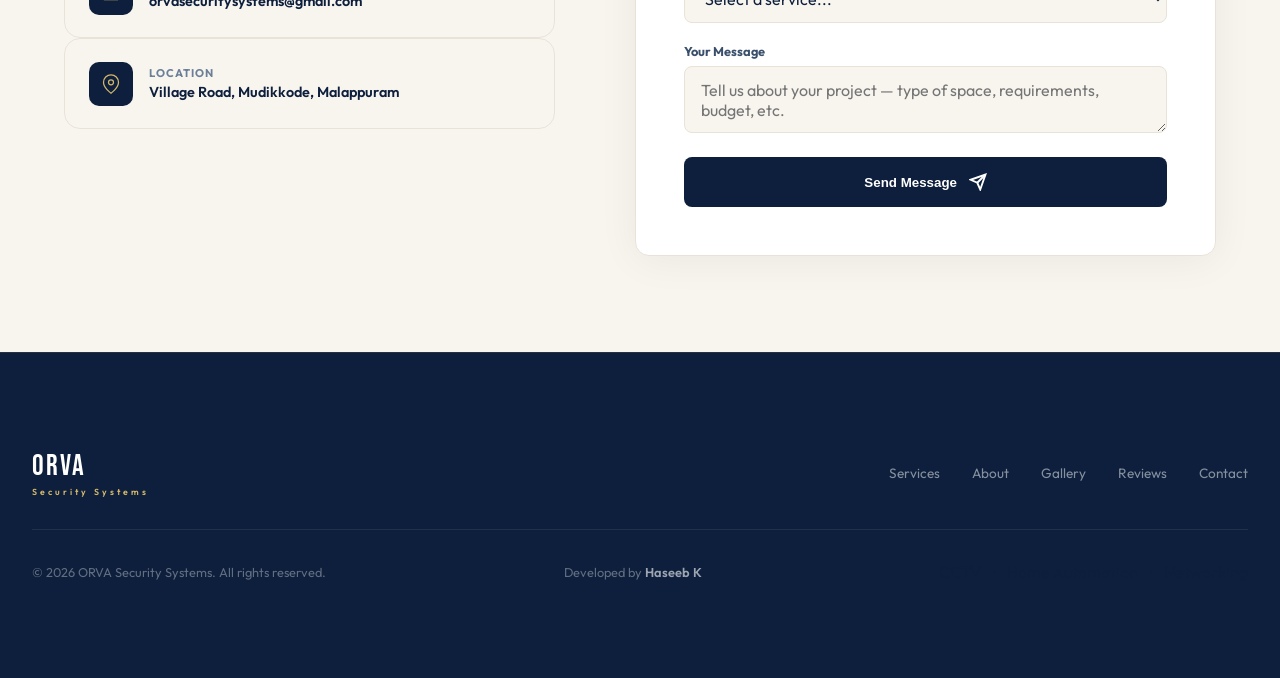
<file: index (6).html>
<!DOCTYPE html>
<html lang="en">
<head>
  <meta charset="UTF-8" />
  <meta name="viewport" content="width=device-width, initial-scale=1.0" />
  <title>ORVA Security Systems</title>
  <link rel="preconnect" href="https://fonts.googleapis.com" />
  <link rel="preconnect" href="https://fonts.gstatic.com" crossorigin />
  <link href="https://fonts.googleapis.com/css2?family=Bebas+Neue&family=Outfit:wght@300;400;500;600;700&display=swap" rel="stylesheet" />
  
  <meta name="author" content="Haseeb K">
  <link rel="icon" type="image/svg+xml" href="favicon.ico" />
  <link rel="stylesheet" href="style.css"/>
</head>
<body>
  <!-- ----- WHATSAPP FLOATING ICON ----- -->
  <a href="https://wa.me/917356373125" 
     class="whatsapp-float reveal reveal-right" 
     target="_blank">
  
    <!-- Text -->
    <span class="whatsapp-text">Chat on WhatsApp</span>
  
    <!-- Icon -->
    <span class="whatsapp-icon">
      <!-- WhatsApp SVG -->
      <svg viewBox="0 0 32 32" width="24" height="24">
        <path fill="white"
          d="M16 .5C7.5.5.6 7.4.6 15.9c0 2.8.7 5.5 2.1 7.9L.5 31.5l7.9-2.1c2.3 1.3 4.9 2 7.6 2 8.5 0 15.4-6.9 15.4-15.4S24.5.5 16 .5zm0 28.2c-2.4 0-4.7-.7-6.7-1.9l-.5-.3-4.7 1.3 1.3-4.6-.3-.5c-1.3-2.1-2-4.5-2-6.9C3.1 8.3 9.3 2.1 16 2.1S28.9 8.3 28.9 16 22.7 28.7 16 28.7zm7.4-9.9c-.4-.2-2.3-1.1-2.6-1.2-.3-.1-.6-.2-.8.2-.2.4-.9 1.2-1.1 1.5-.2.3-.4.3-.8.1-.4-.2-1.6-.6-3-1.9-1.1-1-1.9-2.3-2.1-2.7-.2-.4 0-.6.2-.8.2-.2.4-.4.6-.6.2-.2.3-.4.4-.6.1-.2.1-.5 0-.7-.1-.2-.8-2-1.1-2.7-.3-.7-.6-.6-.8-.6h-.7c-.2 0-.6.1-.9.5-.3.4-1.2 1.2-1.2 3 0 1.8 1.3 3.5 1.5 3.7.2.2 2.6 4 6.3 5.4.9.3 1.6.5 2.2.6.9.1 1.7.1 2.3.1.7-.1 2.3-.9 2.6-1.7.3-.8.3-1.5.2-1.7-.1-.2-.4-.3-.8-.5z"/>
      </svg>
    </span>
  
  </a>


  <!-- NAV -->
  <nav>
    <a href="#" class="nav-logo">
      <!-- ORVA Eye SVG -->
      <img src="logo.png" alt="Logo" />
      <div class="nav-brand">ORVA<span>Security Systems</span></div>
    </a>
    <ul class="nav-links">
      <li><a href="#services">Services</a></li>
      <li><a href="#about">About</a></li>
      <li><a href="#gallery">Gallery</a></li>
      <li><a href="#testimonials">Reviews</a></li>
      <li><a href="#contact" class="nav-cta">Get a Quote</a></li>
    </ul>
    <div class="hamburger" onclick="toggleMenu(this)">
      <span></span><span></span><span></span>
    </div>
  </nav>

  <!-- HERO -->
  <section class="hero">
    <div class="hero-grid-bg"></div>
    <div class="hero-glow"></div>
    <div class="hero-content">
      <div class="hero-badge">Professional Security Solutions</div>
      <h1 class="hero-title">
        Protecting What<br><em>Matters Most</em>
      </h1>
      <p class="hero-sub">
        Professional CCTV installation, intelligent home automation, and reliable networking solutions — delivered with expertise across Malappuram and beyond.
      </p>
      <div class="hero-btns">
        <a href="#contact" class="btn-primary">Get Free Consultation</a>
        <a href="#services" class="btn-outline">Our Services</a>
      </div>
      <div class="hero-stats">
        <div class="stat">
          <div class="stat-num">5★</div>
          <div class="stat-label">Client Rating</div>
        </div>
        <div class="stat">
          <div class="stat-num">24/7</div>
          <div class="stat-label">Support</div>
        </div>
      </div>
    </div>
    <div class="hero-visual">
      <!--
      <div class="hero-eye-ring">
        <img src="logo.png" alt="Logo" />
      </div>
      -->
    </div>
  </section>

  <!-- SERVICES -->
  <section id="services">
    <div class="section-header">
      <div class="section-tag">What We Do</div>
      <h2 class="section-title">Our Services</h2>
      <p class="section-desc">From surveillance to smart living — we provide end-to-end security and automation solutions tailored to homes and businesses.</p>
    </div>
    <div class="services-grid">
      <div class="service-card reveal reveal-up">
        <div class="service-icon">
          <svg viewBox="0 0 24 24"><path d="M15 10l4.553-2.069A1 1 0 0121 8.845v6.31a1 1 0 01-1.447.894L15 14M3 8a2 2 0 012-2h10a2 2 0 012 2v8a2 2 0 01-2 2H5a2 2 0 01-2-2V8z"/></svg>
        </div>
        <div class="service-title">CCTV Installation</div>
        <p class="service-text">HD and 4K surveillance cameras for homes, offices, warehouses, and commercial spaces. Remote viewing, night vision, and motion alerts included.</p>
      </div>
      <div class="service-card reveal reveal-up">
        <div class="service-icon">
          <svg viewBox="0 0 24 24"><path d="M3 9l9-7 9 7v11a2 2 0 01-2 2H5a2 2 0 01-2-2z"/><polyline points="9 22 9 12 15 12 15 22"/></svg>
        </div>
        <div class="service-title">Home Automation</div>
        <p class="service-text">Smart lighting, automated gates, door locks, fans, and appliances — all controlled from your smartphone. Make your home truly intelligent.</p>
      </div>
      <div class="service-card reveal reveal-up">
        <div class="service-icon">
          <svg viewBox="0 0 24 24"><path d="M5 12.55a11 11 0 0114.08 0"/><path d="M1.42 9a16 16 0 0121.16 0"/><path d="M8.53 16.11a6 6 0 016.95 0"/><circle cx="12" cy="20" r="1"/></svg>
        </div>
        <div class="service-title">Networking</div>
        <p class="service-text">Structured cabling, Wi-Fi coverage planning, router setup, and enterprise-grade networking for homes and offices. Fast, stable, and secure.</p>
      </div>
      <div class="service-card reveal reveal-up">
        <div class="service-icon">
          <svg viewBox="0 0 24 24"><path d="M12 22s8-4 8-10V5l-8-3-8 3v7c0 6 8 10 8 10z"/></svg>
        </div>
        <div class="service-title">Sales & Service</div>
        <p class="service-text">We supply genuine branded security equipment and back every installation with after-sales service, maintenance, and quick-response support.</p>
      </div>
    </div>
  </section>

  <!-- ABOUT -->
  <section id="about">
    <div class="about-layout">
      <div class="about-visual">
        <div class="about-card-main reveal reveal-left">
          <h3>Built on <span>Trust &</span> Expertise</h3>
          <p>ORVA Security Systems was founded with a single purpose — protecting what matters to you. Based in Mudikkode, Malappuram, we bring professional-grade security and smart technology to your doorstep.</p>
        </div>
        <div class="about-card-accent reveal reveal-left">
          <div class="acc-num">100%</div>
          <div class="acc-label">Client Satisfaction<br>Guaranteed on Every Project</div>
        </div>
      </div>
      <div class="about-text">
        <div class="section-tag">About Us</div>
        <h2 class="section-title">Your Local Security Experts</h2>
        <p class="section-desc">With deep roots in Malappuram and a passion for cutting-edge technology, ORVA Security Systems delivers installations that are built to last — and service that never stops.</p>
        <ul class="feature-list" style="margin-top: 2rem;">
          <li>Certified installation technicians with hands-on field experience</li>
          <li>Quality-assured equipment from reputable global brands</li>
          <li>Transparent pricing — no hidden charges, ever</li>
          <li>On-site consultation and custom solution design</li>
          <li>Post-installation support and annual maintenance contracts</li>
          <li>Serving homes, businesses, schools, and institutions</li>
        </ul>
      </div>
    </div>
  </section>

  <!-- GALLERY -->
  <section id="gallery">
    <div class="section-header">
      <div class="section-tag">Our Work</div>
      <h2 class="section-title">Project Gallery</h2>
      <p class="section-desc">A glimpse of our installations — from compact home setups to large-scale commercial deployments across Malappuram.</p>
    </div>
<!--
    <div class="gallery-filter reveal reveal-up">
      <button class="filter-btn active">All Projects</button>
      <button class="filter-btn">CCTV</button>
      <button class="filter-btn">Automation</button>
      <button class="filter-btn">Networking</button>
    </div>
-->
    <div class="gallery-grid">

      <div class="gallery-item reveal reveal-up">
        <div class="gallery-placeholder gp-cctv">
          <svg viewBox="0 0 24 24"><path d="M15 10l4.553-2.069A1 1 0 0121 8.845v6.31a1 1 0 01-1.447.894L15 14M3 8a2 2 0 012-2h10a2 2 0 012 2v8a2 2 0 01-2 2H5a2 2 0 01-2-2V8z"/></svg>
          <span style="font-size:0.8rem;color:var(--text-light);font-weight:600">Commercial CCTV Setup</span>
        </div>
        <div class="gallery-tag">CCTV</div>
        <div class="gallery-label">Commercial Surveillance — 16-Camera Setup</div>
      </div>

      <div class="gallery-item reveal reveal-up">
        <div class="gallery-placeholder gp-auto">
          <svg viewBox="0 0 24 24"><path d="M3 9l9-7 9 7v11a2 2 0 01-2 2H5a2 2 0 01-2-2z"/><polyline points="9 22 9 12 15 12 15 22"/></svg>
          <span style="font-size:0.8rem;color:var(--text-light);font-weight:600">Smart Home</span>
        </div>
        <div class="gallery-tag">Automation</div>
        <div class="gallery-label">Smart Home Lighting & Gate Control</div>
      </div>

      <div class="gallery-item reveal reveal-up">
        <div class="gallery-placeholder gp-network">
          <svg viewBox="0 0 24 24"><path d="M5 12.55a11 11 0 0114.08 0"/><path d="M1.42 9a16 16 0 0121.16 0"/><path d="M8.53 16.11a6 6 0 016.95 0"/><circle cx="12" cy="20" r="1"/></svg>
          <span style="font-size:0.8rem;color:var(--text-light);font-weight:600">Office Networking</span>
        </div>
        <div class="gallery-tag">Networking</div>
        <div class="gallery-label">Structured LAN Cabling — Office Building</div>
      </div>

      <div class="gallery-item reveal reveal-up">
        <div class="gallery-placeholder gp-cctv">
          <svg viewBox="0 0 24 24"><path d="M15 10l4.553-2.069A1 1 0 0121 8.845v6.31a1 1 0 01-1.447.894L15 14M3 8a2 2 0 012-2h10a2 2 0 012 2v8a2 2 0 01-2 2H5a2 2 0 01-2-2V8z"/></svg>
          <span style="font-size:0.8rem;color:var(--text-light);font-weight:600">Residential CCTV</span>
        </div>
        <div class="gallery-tag">CCTV</div>
        <div class="gallery-label">Residential 4-Camera HD Installation</div>
      </div>

      <div class="gallery-item reveal reveal-up">
        <div class="gallery-placeholder gp-auto">
          <svg viewBox="0 0 24 24"><path d="M12 22s8-4 8-10V5l-8-3-8 3v7c0 6 8 10 8 10z"/></svg>
          <span style="font-size:0.8rem;color:var(--text-light);font-weight:600">Access Control</span>
        </div>
        <div class="gallery-tag">Automation</div>
        <div class="gallery-label">Biometric Access Control System</div>
      </div>

    </div>
    
    <!--
    <p class="gallery-note reveal reveal-up">📸 More project photos coming soon — follow us for updates.</p>
    -->
  </section>

  <!-- TESTIMONIALS -->
  <section id="testimonials">
    <div class="section-header">
      <div class="section-tag">Client Reviews</div>
      <h2 class="section-title">What Our Clients Say</h2>
      <p class="section-desc">Hundreds of families and businesses in Malappuram trust ORVA Security Systems — here's what a few of them have to say.</p>
    </div>

    <div class="testimonials-grid">
      <div class="testimonial-card reveal reveal-up">
        <div class="stars">★★★★★</div>
        <p class="testimonial-text">"Excellent work! They installed 8 cameras at my shop and the quality is outstanding. The team was very professional and completed the job on time. Highly recommended!"</p>
        <div class="testimonial-author">
          <div class="author-avatar">AR</div>
          <div>
            <div class="author-name">Abdul Rahman</div>
            <div class="author-loc">Business Owner · Malappuram</div>
          </div>
        </div>
      </div>

      <div class="testimonial-card reveal reveal-up">
        <div class="stars">★★★★★</div>
        <p class="testimonial-text">"We got our home automated with smart lights and a gate controller. Now I can control everything from my phone. ORVA really knows their stuff — brilliant service!"</p>
        <div class="testimonial-author">
          <div class="author-avatar">FM</div>
          <div>
            <div class="author-name">Fathima Nishad</div>
            <div class="author-loc">Homeowner · Tirur</div>
          </div>
        </div>
      </div>

      <div class="testimonial-card reveal reveal-up">
        <div class="stars">★★★★★</div>
        <p class="testimonial-text">"The networking setup they did for our office is flawless. No more dead zones, fast internet everywhere. Jalal and Swalih are very knowledgeable and responsive."</p>
        <div class="testimonial-author">
          <div class="author-avatar">SK</div>
          <div>
            <div class="author-name">Shabeeb K</div>
            <div class="author-loc">Office Manager · Kondotty</div>
          </div>
        </div>
      </div>

      <div class="testimonial-card reveal reveal-up">
        <div class="stars">★★★★★</div>
        <p class="testimonial-text">"Very satisfied with the CCTV installation at my house. Clear footage even at night. They came on time, cleaned up after, and showed me how to use the app. 5 stars!"</p>
        <div class="testimonial-author">
          <div class="author-avatar">MH</div>
          <div>
            <div class="author-name">Mohammed Haneef</div>
            <div class="author-loc">Resident · Manjeri</div>
          </div>
        </div>
      </div>

      <div class="testimonial-card reveal reveal-up">
        <div class="stars">★★★★★</div>
        <p class="testimonial-text">"After-sales support is amazing. Had a small issue months later and they responded immediately and fixed it for free. That's the kind of trust you want from a security company."</p>
        <div class="testimonial-author">
          <div class="author-avatar">NP</div>
          <div>
            <div class="author-name">Naseef P</div>
            <div class="author-loc">Shop Owner · Perinthalmanna</div>
          </div>
        </div>
      </div>

      <div class="testimonial-card reveal reveal-up">
        <div class="stars">★★★★★</div>
        <p class="testimonial-text">"Professional, affordable, and reliable. ORVA set up a complete security system for our school — cameras, intercom, and networking. Couldn't be happier with the result."</p>
        <div class="testimonial-author">
          <div class="author-avatar">ZA</div>
          <div>
            <div class="author-name">Zainab Aziz</div>
            <div class="author-loc">School Administrator · Malappuram</div>
          </div>
        </div>
      </div>
    </div>
  </section>

  <!-- CONTACT -->
  <section id="contact">
    <div class="contact-layout">
      <div class="contact-info">
        <div class="section-tag">Get In Touch</div>
        <h2 class="section-title">Let's Secure Your Space</h2>
        <p>Ready for a free consultation? Reach out to our team and we'll help design the perfect security solution for your home or business.</p>

        <div class="contact-card reveal reveal-left">
          <div class="contact-icon">
            <svg viewBox="0 0 24 24"><path d="M22 16.92v3a2 2 0 01-2.18 2 19.79 19.79 0 01-8.63-3.07A19.5 19.5 0 013.93 9.18 19.79 19.79 0 01.87 4.55 2 2 0 012.87 2h3a2 2 0 012 1.72c.127.96.361 1.903.7 2.81a2 2 0 01-.45 2.11L7.09 9.91a16 16 0 006 6l1.27-1.27a2 2 0 012.11-.45c.907.339 1.85.573 2.81.7A2 2 0 0122 16.92z"/></svg>
          </div>
          <div>
            <div class="contact-detail-label">Call Us</div>
            <div class="contact-detail-val">
              <a href="tel:+917356373125">Muhammed Jalal: +91 73563 73125</a><br>
              <a href="tel:+918111997004">Muhammed Swalih: +91 811199 7004</a>
            </div>
          </div>
        </div>

        <div class="contact-card reveal reveal-left">
          <div class="contact-icon">
            <svg viewBox="0 0 24 24"><path d="M4 4h16c1.1 0 2 .9 2 2v12c0 1.1-.9 2-2 2H4c-1.1 0-2-.9-2-2V6c0-1.1.9-2 2-2z"/><polyline points="22,6 12,13 2,6"/></svg>
          </div>
          <div>
            <div class="contact-detail-label">Email</div>
            <div class="contact-detail-val"><a href="mailto:orvasecuritysystems@gmail.com">orvasecuritysystems@gmail.com</a></div>
          </div>
        </div>

        <div class="contact-card reveal reveal-left">
          <div class="contact-icon">
            <svg viewBox="0 0 24 24"><path d="M21 10c0 7-9 13-9 13s-9-6-9-13a9 9 0 0118 0z"/><circle cx="12" cy="10" r="3"/></svg>
          </div>
          <div>
            <div class="contact-detail-label">Location</div>
            <div class="contact-detail-val">Village Road, Mudikkode, Malappuram</div>
          </div>
        </div>
      </div>

      <div class="contact-form reveal reveal-up">
        <div class="form-title">Send Us a Message</div>
        <form id="contactForm" action="https://formspree.io/f/mqenkqpg" method="POST">
          <div class="form-row">
            <div class="form-group">
              <label>Your Name</label>
              <input type="text" name="name" placeholder="Mohammed Ali" required />
            </div>
            <div class="form-group">
              <label>Phone Number</label>
              <input type="tel" name="phone" placeholder="+91 9876543210" required />
            </div>
          </div>
          <div class="form-group">
            <label>Email Address</label>
            <input type="email" name="email" placeholder="you@example.com" />
          </div>
          <div class="form-group">
            <label>Service Interested In</label>
            <select name="service">
              <option value="">Select a service...</option>
              <option value="CCTV Installation">CCTV Installation</option>
              <option value="Home Automation">Home Automation</option>
              <option value="Networking">Networking</option>
              <option value="Sales & Service">Sales & Service</option>
              <option value="Multiple / Package">Multiple Services</option>
            </select>
          </div>
          <div class="form-group">
            <label>Your Message</label>
            <textarea name="message" placeholder="Tell us about your project — type of space, requirements, budget, etc."></textarea>
          </div>
          <button type="submit" class="form-submit">
            Send Message
            <svg viewBox="0 0 24 24"><line x1="22" y1="2" x2="11" y2="13"/><polygon points="22 2 15 22 11 13 2 9 22 2"/></svg>
          </button>
        </form>
        <div class="form-success" id="formSuccess">
          <svg viewBox="0 0 24 24"><path d="M22 11.08V12a10 10 0 11-5.93-9.14"/><polyline points="22 4 12 14.01 9 11.01"/></svg>
          <h4>Message Sent!</h4>
          <p>Thanks for reaching out. We'll get back to you within 24 hours.</p>
        </div>
      </div>
    </div>
  </section>

  <!-- FOOTER -->
  <footer>
    <div class="container"> <div class="footer-top">
        <div class="footer-logo">
          <div class="footer-brand">ORVA<span>Security Systems</span></div>
        </div>
        <div class="footer-links">
          <a href="#services">Services</a>
          <a href="#about">About</a>
          <a href="#gallery">Gallery</a>
          <a href="#testimonials">Reviews</a>
          <a href="#contact">Contact</a>
        </div>
      </div>
      <div class="footer-bottom">
        <div class="footer-copy">© 2026 ORVA Security Systems. All rights reserved.</div>
        
        <div class="footer-dev">
          Developed by <a href="https://haseeb-ops.github.io/HaseebPortfolio/" target="_blank">Haseeb K</a>
        </div>
  
        <div class="footer-tagline">CCTV &nbsp &nbsp·&nbsp &nbsp Home Automation &nbsp &nbsp·&nbsp &nbsp <span>Networking</span></div>
      </div>
    </div>
  </footer>


  <script>
    // Scroll reveal
    const observer = new IntersectionObserver((entries) => {
      entries.forEach(entry => {
        if (entry.isIntersecting) {
          entry.target.classList.add('active');
        }
      });
    }, { threshold: 0.2 });
    
    document.querySelectorAll('.reveal').forEach(el => {
      observer.observe(el);
    });


    // Formspree AJAX submit
    const form = document.getElementById('contactForm');
    form.addEventListener('submit', async function(e) {
      e.preventDefault();
      const btn = form.querySelector('.form-submit');
      btn.textContent = 'Sending...';
      btn.disabled = true;
      try {
        const res = await fetch(form.action, {
          method: 'POST',
          body: new FormData(form),
          headers: { 'Accept': 'application/json' }
        });
        if (res.ok) {
          form.style.display = 'none';
          document.getElementById('formSuccess').style.display = 'block';
        } else {
          btn.textContent = 'Failed — Try Again';
          btn.disabled = false;
        }
      } catch {
        btn.textContent = 'Error — Try Again';
        btn.disabled = false;
      }
    });
    
  
  </script>
</body>
</html>
</file>
<file: style.css>
:root {
      --navy: #0d1f3c;
      --navy-mid: #1a3358;
      --gold: #8d7847;
      --gold-light: #d4b86a;
      --cream: #f8f5ef;
      --off-white: #f0ece4;
      --gray-soft: #e8e2d9;
      --text-dark: #0d1f3c;
      --text-mid: #3a4f6b;
      --text-light: #6b7f99;
      --white: #ffffff;
    }

    * { margin: 0; padding: 0; box-sizing: border-box; }

    html { scroll-behavior: smooth; }

    body {
      font-family: 'Outfit', sans-serif;
      background: var(--cream);
      color: var(--text-dark);
      overflow-x: hidden;
    }


/* ----- WHATSAPP FLOATING ICON ----- */
.whatsapp-float {
  position: fixed;
  bottom: 20px;
  right: 20px;
  display: flex;
  align-items: center;
  text-decoration: none;
  z-index: 999;
}

/* Text (hidden initially) */
.whatsapp-text {
  background: #25D366;
  color: white;
  padding: 10px 14px;
  border-radius: 30px;
  margin-right: 10px;
  font-size: 14px;
  white-space: nowrap;

  opacity: 0;
  transform: translateX(20px);
  transition: all 0.3s ease;
}

/* Icon button */
.whatsapp-icon {
  width: 50px;
  height: 50px;
  background: #25D366;
  border-radius: 50%;
  display: flex;
  align-items: center;
  justify-content: center;
  box-shadow: 0 5px 15px rgba(0,0,0,0.2);
  transition: transform 0.3s ease;
}

/* Hover Effects */
.whatsapp-float:hover .whatsapp-text {
  opacity: 1;
  transform: translateX(0);
}

.whatsapp-float:hover .whatsapp-icon {
  transform: scale(1.1);
  animation: none
}

/* Floating Animation */
.whatsapp-icon  {
  animation: float 2s ease-in-out infinite;
}

@keyframes float {
  0%,100% { transform: translateY(0); }
  50% { transform: translateY(-5px); }
}

    /* ── NAV ── */
    nav {
      position: fixed; top: 0; left: 0; right: 0; z-index: 100;
      background: rgba(248,245,239,0.92);
      backdrop-filter: blur(12px);
      border-bottom: 1px solid rgba(181,150,74,0.2);
      padding: 0 5%;
      display: flex; align-items: center; justify-content: space-between;
      height: 72px;
    }

    .nav-logo {
      display: flex; align-items: center; gap: 10px;
      text-decoration: none;
      
    }

    .nav-logo img { width: 40px; height: 40px; }

    .nav-brand {
      font-family: 'Bebas Neue', sans-serif;
      font-size: 1.5rem;
      color: var(--navy);
      letter-spacing: 2px;
      line-height: 1;
    }
    .nav-brand span { display: block; font-size: 0.55rem; letter-spacing: 2px; color: var(--gold); font-family: 'Outfit', sans-serif; font-weight: 600; }

    .nav-links { display: flex; gap: 2rem; list-style: none; }
    .nav-links a {
      text-decoration: none; color: var(--text-mid);
      font-weight: 500; font-size: 0.9rem; letter-spacing: 0.5px;
      position: relative; transition: color 0.2s;
    }
    .nav-links a::after {
      content: ''; position: absolute; bottom: -3px; left: 0; right: 0;
      height: 2px; background: var(--gold); transform: scaleX(0);
      transition: transform 0.25s; transform-origin: left;
    }
    .nav-links a:hover { color: var(--navy); }
    .nav-links a:hover::after { transform: scaleX(1); }

    .nav-cta {
      background: var(--navy); color: var(--white) !important;
      padding: 0.5rem 1.3rem; border-radius: 4px;
      transition: background 0.2s !important;
    }
    .nav-cta:hover { background: var(--gold) !important; }
    .nav-cta::after { display: none !important; }

    .hamburger { display: none; flex-direction: column; gap: 5px; cursor: pointer; }
    .hamburger span { width: 24px; height: 2px; background: var(--navy); border-radius: 2px; transition: 0.3s; }

  /* ── HERO ── */
  .hero {
    min-height: 100vh;
    position: relative;
    overflow: hidden;
    display: flex; 
    align-items: center;
    justify-content: center;
    padding: 6rem 5% 4rem;
    text-align: center;
  }
  
  
  .hero::before {
    content: '';
    position: fixed;
    inset: 0;
    z-index: -1;
    background-image:
      radial-gradient(circle at top right, rgba(200,80,42,0.28), transparent 30%),
      radial-gradient(circle at bottom left, rgba(59,130,246,0.18), transparent 30%),
      linear-gradient(rgba(4,8,20,0.8), rgba(13,31,60,0.8)),
      url('bg.jpg');
    background-size: cover;
    background-position: center;
    will-change: transform;
  }

    .hero-grid-bg {
      position: absolute; inset: 0;
      background-image:
        linear-gradient(rgba(181,150,74,0.2) 1px, transparent 1px),
        linear-gradient(90deg, rgba(181,150,74,0.2) 1px, transparent 1px);
      background-size: 60px 60px;
    }


    .hero-content {
      position: relative;
      z-index: 2;
      max-width: 900px;
      margin: 0 auto;
      display: flex;
      flex-direction: column;
      align-items: center;
      }

    .hero-badge {
      display: inline-flex; align-items: center; gap: 8px;
      background: rgba(181,150,74,0.15);
      border: 1px solid rgba(181,150,74,0.3);
      padding: 6px 16px; border-radius: 50px;
      color: var(--gold-light); font-size: 0.8rem; font-weight: 600;
      letter-spacing: 1.5px; text-transform: uppercase;
      margin-bottom: 2rem;
      animation: fadeUp 0.8s 0.1s ease forwards;
    }
     /* .hero-badge::before { content: '●'; font-size: 0.5rem; } */

    .hero-title {
      font-family: 'Bebas Neue', sans-serif;
      font-size: clamp(3rem, 8vw, 7rem);
      line-height: 0.95;
      color: var(--white);
      margin-bottom: 1.5rem;
      animation: fadeUp 0.8s 0.25s ease forwards;
    }
    .hero-title em { color: var(--gold-light); font-style: normal; }

    .hero-sub {
      font-size: 1.1rem; color: rgba(255,255,255,0.65);
      line-height: 1.5; max-width: 520px;
      margin-bottom: 2.5rem;
      font-weight: 300;
      animation: fadeUp 0.8s 0.5s ease forwards;
    }

    .hero-btns {
      display: flex; gap: 1rem; 
      flex-wrap: wrap;
      justify-content: center;
      animation: fadeUp 0.8s 0.3s ease forwards;
    }

    .btn-primary {
      background: var(--gold-light); color: var(--navy);
      padding: 0.85rem 2rem; border-radius: 4px;
      font-weight: 700; font-size: 0.95rem; letter-spacing: 0.5px;
      text-decoration: none; transition: all 0.2s;
      border: 2px solid var(--gold-light);
    }
    .btn-primary:hover { background: transparent; color: var(--gold-light)}

    .btn-outline {
      background: transparent; color: var(--white);
      padding: 0.85rem 2rem; border-radius: 4px;
      font-weight: 600; font-size: 0.95rem;
      text-decoration: none; transition: all 0.2s;
      border: 2px solid rgba(255,255,255,0.3);
    }
    .btn-outline:hover { border-color: var(--white); }

    .hero-stats {
      display: flex; gap: 3rem; 
      margin-top: 4rem;
      justify-content: center;
    }

    .stat { border-left: 2px solid var(--gold); padding-left: 1rem; }
    .stat-num {
      font-family: 'Bebas Neue', sans-serif;
      font-size: 2.5rem; color: var(--white); line-height: 1;
    }
    .stat-label { font-size: 0.78rem; color: rgba(255,255,255,0.5); letter-spacing: 1px; text-transform: uppercase; margin-top: 3px; }
    
     .hero-grid {
    position: absolute; inset: 0;
    background-image:
      linear-gradient(rgba(197,162,83,0.04) 1px, transparent 1px),
      linear-gradient(90deg, rgba(197,162,83,0.04) 1px, transparent 1px);
    background-size: 56px 56px;
  }

    /* ── SECTION BASE ── */
    section { padding: 6rem 5%; }

    .section-tag {
      display: inline-block;
      font-size: 0.75rem; font-weight: 700; letter-spacing: 3px;
      text-transform: uppercase; color: var(--gold);
      margin-bottom: 0.75rem;
    }

    .section-title {
      font-family: 'Bebas Neue', sans-serif;
      font-size: clamp(2.2rem, 4vw, 3.5rem);
      color: var(--navy); line-height: 1.05;
      margin-bottom: 1rem;
    }

    .section-desc {
      font-size: 1rem; color: var(--text-light);
      max-width: 520px; line-height: 1.7;
    }

    .section-header { margin-bottom: 4rem; }

    /* ── SERVICES ── */
    #services { background: var(--white); }

    .services-grid {
      display: grid;
      grid-template-columns: repeat(auto-fit, minmax(280px, 1fr));
      gap: 2px;
      background: var(--gray-soft);
      border: 2px solid var(--gray-soft);
      border-radius: 12px;
      overflow: hidden;
    }

    .service-card {
      background: var(--white);
      padding: 2.5rem;
      transition: background 0.25s;
      position: relative; overflow: hidden;
    }
    
    .service-card:nth-child(1).active {
      animation-delay: 0.2s;
    }
    
    .service-card:nth-child(2).active {
      animation-delay: 0.4s;
    }
    
    .service-card:nth-child(3).active {
      animation-delay: 0.6s;
    }
    
    .service-card:nth-child(4).active {
      animation-delay: 0.8s;
    }
    @media (max-width: 768px) {
      .service-card:nth-child(1).active,
      .service-card:nth-child(2).active,
      .service-card:nth-child(3).active,
      .service-card:nth-child(4).active {
        animation-delay: 0s;
      }
    }
    .service-card::before {
      content: '';
      position: absolute; bottom: 0; left: 0; right: 0;
      height: 3px; background: var(--gold);
      transform: scaleX(0); transform-origin: left;
      transition: transform 0.3s;
    }

    .service-card:hover { background: var(--cream); }
    .service-card:hover::before { transform: scaleX(1); }

    .service-icon {
      width: 56px; height: 56px;
      background: rgba(181,150,74,0.1);
      border-radius: 12px;
      display: flex; align-items: center; justify-content: center;
      margin-bottom: 1.5rem;
      transition: background 0.25s;
    }
    .service-card:hover .service-icon { background: rgba(181,150,74,0.2); }

    .service-icon svg { width: 28px; height: 28px; stroke: var(--gold); fill: none; stroke-width: 1.5; stroke-linecap: round; stroke-linejoin: round; }

    .service-title {
      font-family: 'Bebas Neue', sans-serif;
      font-size: 1.5rem; color: var(--navy);
      letter-spacing: 1px; margin-bottom: 0.75rem;
    }

    .service-text { font-size: 0.9rem; color: var(--text-light); line-height: 1.7; }

    /* ── ABOUT ── */
#about { 
  background: var(--cream); 
  
}

.about-layout {
  display: grid; 
  /* Default to 1 column for mobile */
  grid-template-columns: 1fr; 
  gap: 3rem; 
  align-items: center;
  max-width: 1200px;
  margin: 0 auto;
}

.about-visual {
  position: relative;
  order: 2; /* Moves the visual below the text on mobile for better flow */
}

.about-card-main {
  background: var(--navy); 
  border-radius: 12px;
  box-shadow: 0 10px 25px rgba(0,0,0,0.15);
  padding: 2rem; /* Reduced padding for mobile */
  color: var(--white);
  position: relative; 
  overflow: hidden;
}

.about-card-main::before {
  content: '';
  position: absolute; top: -40px; right: -40px;
  width: 150px; height: 150px; border-radius: 50%;
  background: rgba(181,150,74,0.08);
}

.about-card-main h3 {
  font-family: 'Bebas Neue', sans-serif;
  font-size: 2rem; /* Slightly smaller for mobile */
  letter-spacing: 1px;
  margin-bottom: 1rem; 
  line-height: 1.1;
}
.about-card-main h3 span { color: var(--gold-light); }
.about-card-main p { font-size: 0.9rem; color: rgba(255,255,255,0.75); line-height: 1.6; }

.about-card-accent {
  background: var(--gold-light);
  border-radius: 12px; 
  padding: 1.25rem 1.5rem;
  box-shadow: 0 10px 25px rgba(0,0,0,0.15);
  margin-top: -1rem; /* Overlap effect for visual interest */
  margin-left: 1rem;
  margin-right: 1rem;
  display: flex; 
  align-items: center; 
  gap: 1rem;
  position: relative;
  z-index: 2;
}

.about-card-accent .acc-num {
  font-family: 'Bebas Neue', sans-serif;
  font-size: 2.5rem; 
  color: var(--navy); 
  line-height: 1;
}
.about-card-accent .acc-label { font-size: 0.8rem; font-weight: 700; color: var(--navy); }

.about-text { order: 1; } /* Text appears first on mobile */
.about-text .section-desc { max-width: 100%; margin-bottom: 1.5rem; }

.feature-list { list-style: none; display: flex; flex-direction: column; gap: 0.8rem; }
.feature-list li {
  display: flex; 
  align-items: flex-start; 
  gap: 0.75rem;
  font-size: 0.9rem; 
  color: var(--text-mid);
}
.feature-list li::before {
  content: '✦'; 
  color: var(--gold); 
  font-size: 0.7rem;
  margin-top: 4px; 
  flex-shrink: 0;
}

/* ── Tablet & Desktop Breakpoint ── */
@media (min-width: 768px) {
  
  .about-layout {
    grid-template-columns: 1fr 1fr; 
    gap: 5rem;
  }
  
  .about-visual { order: 1; }
  .about-text { order: 2; }
  
  .about-card-main { padding: 3rem; }
  .about-card-main h3 { font-size: 2.5rem; }
  
  .about-card-accent {
    margin-top: 1rem;
    margin-left: 0;
    margin-right: 0;
    padding: 1.5rem 2rem;
  }
  
  .about-card-accent .acc-num { font-size: 3rem; }
}


   /* ── GALLERY ── */
#gallery { 
  background: var(--white); 
}

.gallery-filter {
  display: flex; 
  gap: 0.5rem; 
  flex-wrap: wrap; 
  margin-bottom: 2rem;
  justify-content: flex-start;
}

.filter-btn {
  padding: 0.5rem 1rem; 
  border-radius: 50px;
  border: 1.5px solid var(--gray-soft);
  background: transparent; 
  cursor: pointer;
  font-family: 'Outfit', sans-serif;
  font-size: 0.8rem; 
  font-weight: 600; 
  color: var(--text-light);
  transition: all 0.2s;
  white-space: nowrap;
}

.filter-btn.active, .filter-btn:hover {
  background: var(--navy); 
  border-color: var(--navy); 
  color: var(--white);
}

.gallery-grid {
  display: grid;
  /* Default mobile: 1 column */
  grid-template-columns: 1fr;
  gap: 1rem;
  max-width: 1200px;
  margin: 0 auto;
}

.gallery-item {
  position: relative; 
  border-radius: 10px; 
  overflow: hidden;
  aspect-ratio: 4/3; 
  background: var(--gray-soft);
  cursor: pointer;
  transition: all 0.3s ease;
  border: 1px solid transparent;
}
.gallery-item:hover{
  border-color: rgba(181,150,74,0.4);
  box-shadow: 0 10px 30px rgba(181,150,74,0.25);
}

/* Reset the span for mobile so it doesn't break the layout */
.gallery-item:nth-child(1) { 
  grid-column: span 1; 
  aspect-ratio: 4/3; 
}

.gallery-placeholder {
  width: 100%; height: 100%;
  display: flex; flex-direction: column;
  align-items: center; justify-content: center;
  gap: 0.75rem;
  transition: all 0.3s;
}

.gallery-placeholder svg { width: 32px; height: 32px; stroke: var(--text-light); fill: none; stroke-width: 1.5; }

.gp-cctv { background: linear-gradient(135deg, #e8e2d9 0%, #d5cfc5 100%); }
.gp-network { background: linear-gradient(135deg, #e0ddd8 0%, #ccc9c2 100%); }
.gp-auto { background: linear-gradient(135deg, #dedad4 0%, #c8c3bb 100%); }

.gallery-label {
  position: absolute; bottom: 0; left: 0; right: 0;
  background: linear-gradient(to top, rgba(13,31,60,0.9), transparent);
  padding: 2.5rem 1rem 1rem;
  color: var(--white); 
  font-weight: 600; 
  font-size: 0.8rem;
  /* Visible on mobile by default for better UX, or keep your hover effect */
  transform: translateY(0); 
}

.gallery-tag {
  position: absolute; top: 0.75rem; left: 0.75rem;
  background: var(--gold); color: var(--navy);
  font-size: 0.65rem; font-weight: 700; letter-spacing: 0.5px;
  padding: 3px 8px; border-radius: 4px;
  text-transform: uppercase;
  z-index: 2;
}

/* ── Tablet View ── */
@media (min-width: 640px) {
  .gallery-grid {
    grid-template-columns: repeat(2, 1fr);
  }
  .gallery-item:nth-child(1) { 
    grid-column: span 2; 
    aspect-ratio: 16/7; 
  }
  .filter-btn { font-size: 0.85rem; padding: 0.5rem 1.25rem; }
}

/* ── Desktop View ── */
@media (min-width: 1024px) {
  .gallery-grid {
    grid-template-columns: repeat(3, 1fr);
  }
  
  .gallery-item:nth-child(1) { 
    grid-column: span 2; 
    aspect-ratio: 16/9; 
  }

  /* Bring back hover effect for desktop only */
  .gallery-label { transform: translateY(100%); transition: transform 0.3s; }
  .gallery-item:hover .gallery-label { transform: translateY(0); }
  .gallery-item:hover .gallery-placeholder { filter: brightness(0.8); }
  
  .gallery-placeholder svg { width: 36px; height: 36px; }
}

    /* ── TESTIMONIALS ── */
    #testimonials { background: var(--navy); }
    #testimonials .section-title { color: var(--white); }
    #testimonials .section-tag { color: var(--gold); }
    #testimonials .section-desc { color: rgba(255,255,255,0.5); }

    .testimonials-grid {
      display: grid; grid-template-columns: repeat(auto-fit, minmax(300px, 1fr));
      gap: 1.5rem;
    }

    .testimonial-card {
      background: rgba(255,255,255,0.04);
      border: 1px solid rgba(181,150,74,0.15);
      border-radius: 12px; padding: 2rem;
      transition: background 0.2s, border-color 0.2s;
    }
    .testimonial-card:hover {
      background: rgba(255,255,255,0.07);
      border-color: rgba(181,150,74,0.3);
    }

    .stars { color: var(--gold); font-size: 1rem; margin-bottom: 1rem; letter-spacing: 2px; }

    .testimonial-text {
      font-size: 0.95rem; color: rgba(255,255,255,0.75);
      line-height: 1.75; margin-bottom: 1.5rem;
      font-style: italic;
    }

    .testimonial-author { display: flex; align-items: center; gap: 0.75rem; }

    .author-avatar {
      width: 44px; height: 44px; border-radius: 50%;
      background: rgba(181,150,74,0.2);
      display: flex; align-items: center; justify-content: center;
      font-family: 'Bebas Neue', sans-serif; font-size: 1.2rem; color: var(--gold);
      flex-shrink: 0;
    }

    .author-name { font-weight: 700; color: var(--white); font-size: 0.9rem; }
    .author-loc { font-size: 0.78rem; color: rgba(255,255,255,0.4); margin-top: 2px; }

 /* ── CONTACT ── */
#contact {
  background: var(--cream);
}

.contact-info h2 {
  font-family: 'Bebas Neue', sans-serif;
  font-size: clamp(2rem, 5vw, 3rem);
  color: var(--navy);
  margin-bottom: 1rem;
  letter-spacing: 1px;
}

.contact-info p {
  font-size: 0.95rem;
  color: var(--text-light);
  line-height: 1.7;
  margin-bottom: 2rem;
}

/* ── LAYOUT ── */
.contact-layout {
  display: grid;
  grid-template-columns: 1fr;
  gap: 2rem;
  align-items: start;
}

@media (min-width: 992px) {
  .contact-layout {
    grid-template-columns: 1fr 1.4fr;
    gap: 5rem;
  }
}

/* ── LEFT COLUMN ── */
.contact-left {
  display: flex;
  flex-direction: column;
  gap: 1.25rem;
}

/* ── TEAM LABEL ── */
.team-label {
  font-size: 0.7rem;
  font-weight: 700;
  letter-spacing: 2px;
  text-transform: uppercase;
  color: var(--text-light);
  padding: 0.25rem 0 0.1rem;
}

/* ── TEAM CARD ── */
.team-card {
  background: var(--navy);
  border-radius: 16px;
  padding: 1.4rem 1.5rem;
  display: flex;
  align-items: center;
  justify-content: space-between;
  gap: 1rem;
  position: relative;
  transition: transform 0.3s ease, box-shadow 0.3s ease;
}

/* Stack on very small screens */
@media (max-width: 480px) {
  .team-card {
    flex-direction: column;
    align-items: flex-start;
  }

  .team-actions {
    width: 100%;
  }

  .btn-action {
    flex: 1;
    justify-content: center;
  }
}

.team-card:hover {
  transform: translateY(-6px);
  box-shadow: 0 12px 40px rgba(15, 31, 56, 0.25);
}

.team-info {
  flex: 1;
  min-width: 0;
}

.team-name {
  font-family: 'Bebas Neue', sans-serif;
  font-size: 1.2rem;
  letter-spacing: 1px;
  color: var(--white);
  margin-bottom: 2px;
}

.team-phone {
  font-size: 0.88rem;
  color: var(--gold-light);
  font-weight: 600;
}

/* ── ACTION BUTTONS ── */
.team-actions {
  display: flex;
  gap: 0.55rem;
  flex-shrink: 0;
}

.btn-action {
  display: inline-flex;
  align-items: center;
  justify-content: center;
  gap: 0.4rem;
  padding: 0.55rem 1rem;
  border-radius: 8px;
  font-family: 'Outfit', sans-serif;
  font-size: 0.78rem;
  font-weight: 700;
  letter-spacing: 0.5px;
  text-decoration: none;
  border: none;
  cursor: pointer;
  transition: filter 0.2s, transform 0.2s;
  white-space: nowrap;
}

.btn-action:hover {
  filter: brightness(1.12);
  transform: translateY(-1px);
}

.btn-action svg {
  width: 15px;
  height: 15px;
  flex-shrink: 0;
}

.btn-call {
  background: rgba(255, 255, 255, 0.13);
  color: var(--white);
  border: 1px solid rgba(255, 255, 255, 0.22);
}

.btn-call svg {
  stroke: var(--white);
  fill: none;
  stroke-width: 2;
}

.btn-wa {
  background: #25D366;
  color: var(--white);
}

.btn-wa svg {
  fill: var(--white);
  stroke: none;
}

/* ── CONTACT CARDS (email / location) ── */
.contact-card {
  background: var(--cream);
  display: flex;
  align-items: center;
  gap: 1rem;
  border: 1.5px solid var(--gray-soft);
  border-radius: 16px;
  padding: 1.4rem 1.5rem;
  position: relative;
  transition: transform 0.3s ease, box-shadow 0.3s ease;
}


.contact-icon {
  width: 44px;
  height: 44px;
  border-radius: 10px;
  background: var(--navy);
  display: flex;
  align-items: center;
  justify-content: center;
  flex-shrink: 0;
}

.contact-icon svg {
  width: 20px;
  height: 20px;
  stroke: var(--gold-light);
  fill: none;
  stroke-width: 1.5;
}

.contact-detail-label {
  font-size: 0.7rem;
  font-weight: 700;
  letter-spacing: 1px;
  text-transform: uppercase;
  color: var(--text-light);
}

.contact-detail-val {
  font-size: 0.9rem;
  font-weight: 600;
  color: var(--navy);
  margin-top: 2px;
  line-height: 1.4;
  /* Prevent long email from overflowing on small screens */
  word-break: break-word;
}

.contact-detail-val a {
  color: inherit;
  text-decoration: none;
}

.contact-left-card {
  background: var(--white);
  border-radius: 14px;
  padding: 1.5rem;
  border: 1px solid var(--gray-soft);
  box-shadow: 0 4px 40px rgba(0, 0, 0, 0.06);
  display: flex;
  flex-direction: column;
  gap: 1.25rem;
}

@media (min-width: 992px) {
  .contact-layout {
    grid-template-columns: 1.1fr 1.3fr;
    gap: 5rem;
  }
}

/* tighten inner cards since outer card already has padding */
.contact-left-card .team-card {
  border: none;
  box-shadow: none;
}

/* ── SOCIAL DIVIDER ── */
.social-divider {
  display: flex;
  align-items: center;
  gap: 0.75rem;
  margin-top: 0.25rem;
}

.social-divider span {
  font-size: 0.7rem;
  font-weight: 700;
  letter-spacing: 2px;
  text-transform: uppercase;
  color: var(--text-light);
  white-space: nowrap;
}

.social-divider::after {
  content: "";
  flex: 1;
  height: 1px;
  background: var(--gray-soft);
}

.social-icons {
  display: flex;
  gap: 0.75rem;
  flex-wrap: wrap;
}

.social-icon-btn {
  display: inline-flex;
  align-items: center;
  gap: 0.5rem;
  padding: 0.6rem 1rem;
  border-radius: 8px;
  background: var(--navy);
  transition: transform 0.25s ease, background 0.25s ease;
  text-decoration: none;
}

.social-icon-btn svg {
  width: 18px;
  height: 18px;
  fill: none;
  stroke: var(--gold-light);
  stroke-width: 1.6;
  flex-shrink: 0;
}

.social-icon-btn span {
  font-family: 'Outfit', sans-serif;
  font-size: 0.85rem;
  font-weight: 600;
  color: var(--white);
  white-space: nowrap;
  transition: color 0.25s ease;
}

.social-icon-btn:hover {
  background: var(--gold);
  transform: translateY(-3px);
}

.social-icon-btn:hover svg {
  stroke: var(--navy);
}

.social-icon-btn:hover span {
  color: var(--navy);
}

/* ── FORM ── */
.contact-form {
  background: var(--white);
  border-radius: 14px;
  padding: 1.5rem;
  border: 1px solid var(--gray-soft);
  box-shadow: 0 4px 40px rgba(0, 0, 0, 0.06);
}

@media (min-width: 992px) {
  .contact-form {
    padding: 3rem;
  }
}

.form-title {
  font-family: 'Bebas Neue', sans-serif;
  font-size: 1.8rem;
  color: var(--navy);
  letter-spacing: 1px;
  margin-bottom: 1.5rem;
}

.form-row {
  display: grid;
  grid-template-columns: 1fr;
  gap: 1rem;
}

@media (min-width: 992px) {
  .form-row {
    grid-template-columns: 1fr 1fr;
  }
}

.form-group {
  margin-bottom: 1.25rem;
}

.form-group label {
  display: block;
  font-size: 0.8rem;
  font-weight: 700;
  color: var(--text-mid);
  margin-bottom: 0.4rem;
}

.form-group input,
.form-group select,
.form-group textarea {
  width: 100%;
  padding: 0.8rem 1rem;
  border: 1.5px solid var(--gray-soft);
  border-radius: 8px;
  background: var(--cream);
  font-family: 'Outfit', sans-serif;
  font-size: 16px; /* prevents iOS auto-zoom */
  color: var(--navy);
  transition: all 0.25s ease;
  outline: none;
  box-sizing: border-box;
}

.form-group input:focus,
.form-group select:focus,
.form-group textarea:focus {
  border-color: var(--gold);
  box-shadow: 0 0 0 3px rgba(181, 150, 74, 0.12);
}

/* ── SUBMIT BUTTON ── */
.form-submit {
  width: 100%;
  padding: 1rem;
  background: var(--navy);
  color: var(--white);
  border: none;
  border-radius: 8px;
  cursor: pointer;
  font-weight: 700;
  display: flex;
  align-items: center;
  justify-content: center;
  gap: 0.75rem;
  transition: background 0.2s ease, transform 0.2s ease;
}

.form-submit:hover {
  transform: translateY(-2px);
  filter: brightness(1.1);
}

.form-submit svg {
  width: 18px;
  height: 18px;
  flex-shrink: 0;
  stroke: currentColor;
  fill: none;
  stroke-width: 2.5;
}

/* ── SUCCESS STATE ── */
.form-success {
  display: none;
  flex-direction: column;
  align-items: center;
  justify-content: center;
  padding: 3rem 1rem;
}

.form-success svg {
  width: 60px;
  height: 60px;
  margin-bottom: 1.5rem;
  stroke: #22c55e;
  fill: none;
  stroke-width: 1.5;
}

.form-success h4 {
  font-family: 'Bebas Neue', sans-serif;
  font-size: clamp(1.8rem, 4vw, 2rem);
  margin-bottom: 0.5rem;
  color: var(--navy);
}

.form-success p {
  color: var(--text-light);
  font-size: 0.95rem;
  text-align: center;
}


/* ── FOOTER ── */
footer {
  background: var(--navy); 
  padding: 6rem 2rem; 
  border-top: 1px solid rgba(181,150,74,0.15);
}

.footer-top {
  display: flex; 
  align-items: center; 
  justify-content: space-between;
  flex-wrap: wrap; 
  gap: 2rem;
  padding-bottom: 2rem;
  border-bottom: 1px solid rgba(255,255,255,0.08);
  margin-bottom: 2rem;
}
.footer-brand {
  font-family: 'Bebas Neue', sans-serif;
  font-size: 1.8rem; 
  color: var(--white); 
  letter-spacing: 2px;
}

.footer-brand span { 
  display: block; 
  font-size: 0.55rem; 
  letter-spacing: 3px; 
  color: var(--gold-light); 
  font-family: 'Outfit', sans-serif; 
  font-weight: 600; 
  margin-top: 2px; 
}

.footer-links { display: flex; gap: 2rem; flex-wrap: wrap; }
.footer-links a { 
  color: rgba(255,255,255,0.5); 
  text-decoration: none; 
  font-size: 0.85rem; 
  transition: color 0.2s; 
}
.footer-links a:hover { color: var(--gold-light); }

.footer-bottom {
  display: flex; 
  align-items: center; 
  justify-content: space-between;
  flex-wrap: wrap; 
  gap: 1.5rem;
}

.footer-copy, .footer-dev { 
  font-size: 0.8rem; 
  color: rgba(255,255,255,0.35); 
}
.footer-social {
  display: flex;
  gap: 0.6rem;
}

.footer-social a {
  width: 32px;
  height: 32px;
  border-radius: 8px;
  background: rgba(255,255,255,0.08);
  display: flex;
  align-items: center;
  justify-content: center;
  transition: background 0.3s ease, transform 0.3s ease;
}

.footer-social svg {
  width: 16px;
  height: 16px;
  stroke: var(--gold-light);
  fill: none;
  stroke-width: 1.5;
}

.footer-social a:hover {
  background: var(--gold);
  transform: translateY(-3px);
}

.footer-social a:hover svg {
  stroke: var(--navy);
}
/* Developer Link Styling */
.footer-dev a {
  color: rgba(255,255,255,0.6);
  text-decoration: none;
  font-weight: 600;
  transition: color 0.3s ease;
}

.footer-dev a:hover {
  color: var(--gold-light);
}


/* Responsive adjustments for the bottom bar */
@media (max-width: 768px) {
  .footer-bottom {
    flex-direction: column;
    align-items: flex-start; /* Keeps alignment match with previous sections */
    gap: 0.75rem;
  }
  
  .footer-top {
    flex-direction: column;
    align-items: flex-start;
  }
}




/* --- ANIMATION --- */
  @keyframes fadeUp {
  from { opacity: 0; transform: translateY(60px); }
  to   { opacity: 1; transform: translateY(0); }
}

@keyframes fadeLeft {
  from { opacity: 0; transform: translateX(-60px); }
  to   { opacity: 1; transform: translateX(0); }
}

@keyframes fadeRight {
  from { opacity: 0; transform: translateX(60px); }
  to   { opacity: 1; transform: translateX(0); }
}


.reveal {
  opacity: 0;
}

/* Different animations */
.reveal-up.active {
  animation: fadeUp 0.8s ease forwards;
}
.reveal-left.active {
  animation: fadeLeft 0.8s ease forwards;
}
.reveal-right.active {
  animation: fadeRight 0.8s ease forwards;
}

    /* ── RESPONSIVE ── */
    @media (max-width: 900px) {
      .hero{margin-top: 70px;}
      .nav-links { display: none; }
      .hero-grid-bg {
      background-image:
        linear-gradient(rgba(181,150,74,0.1) 1px, transparent 1px),
        linear-gradient(90deg, rgba(181,150,74,0.1) 1px, transparent 1px);
      }
    }
</file>
